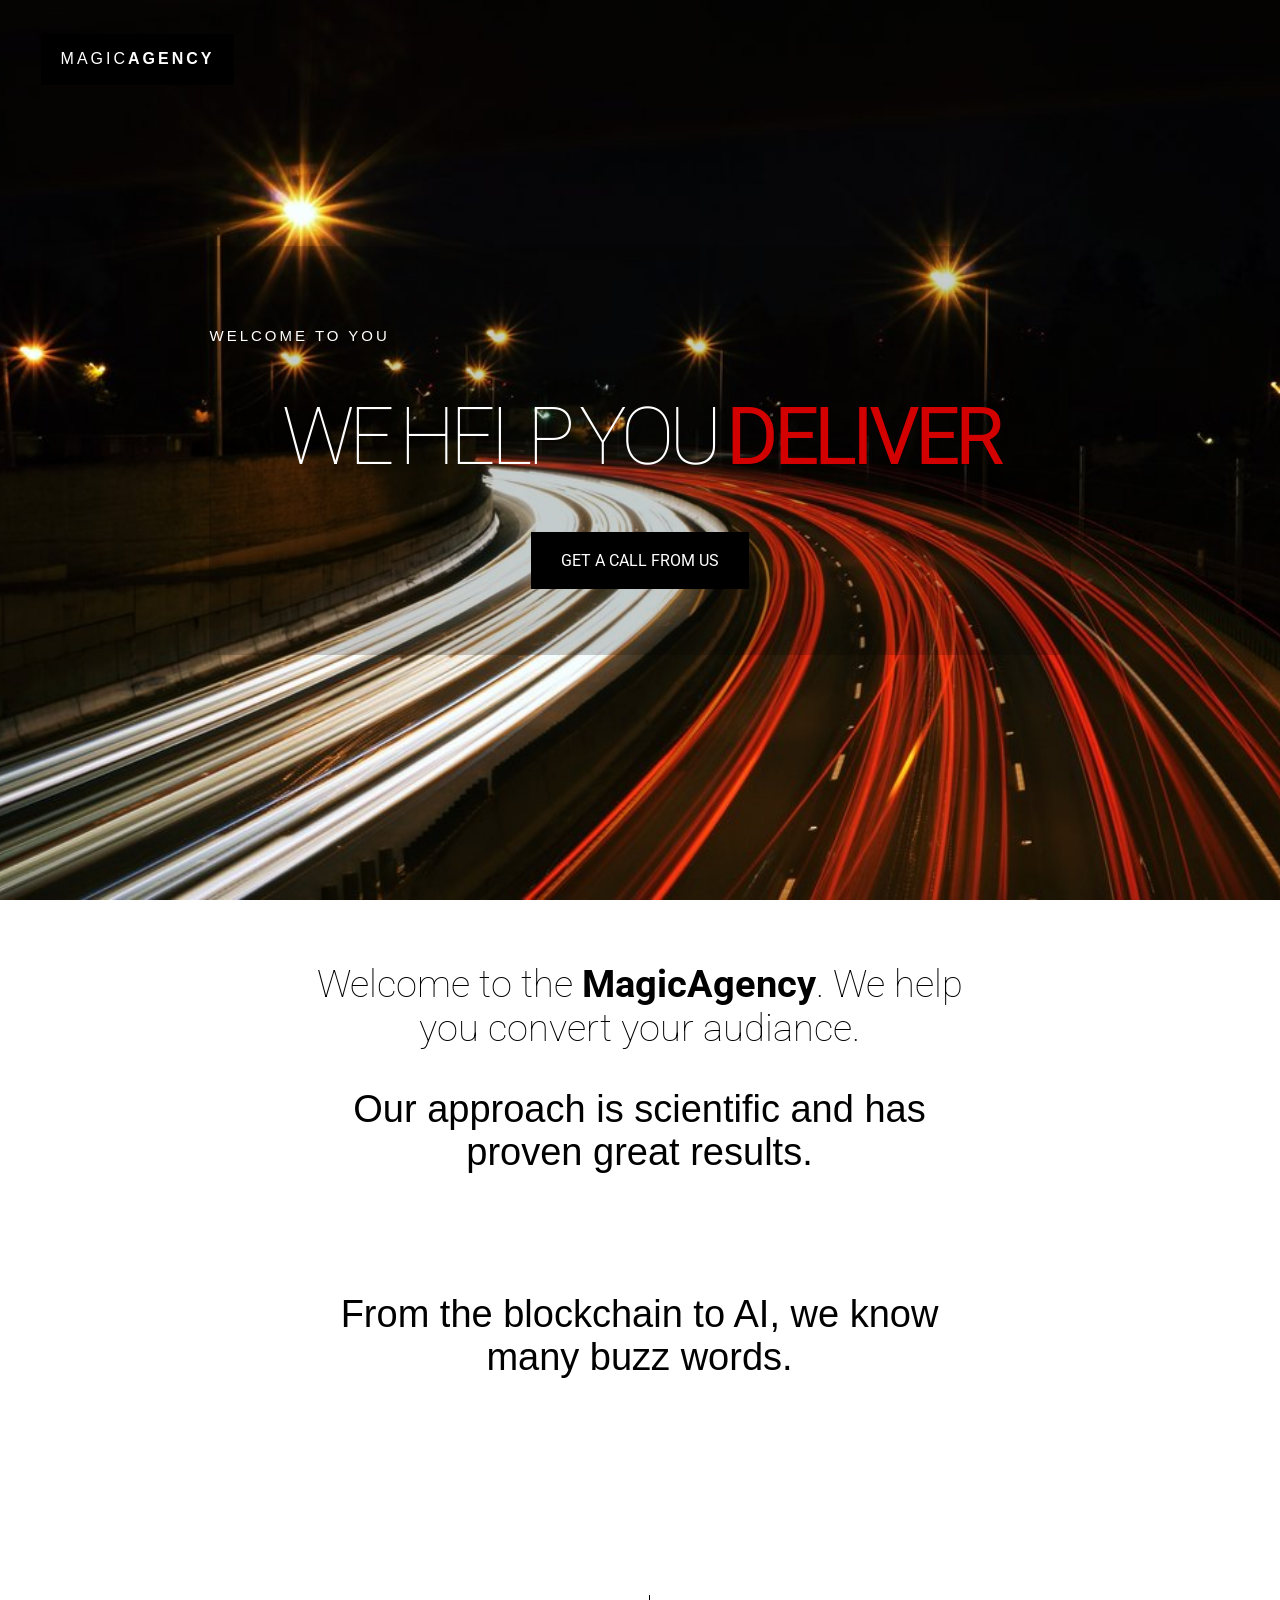
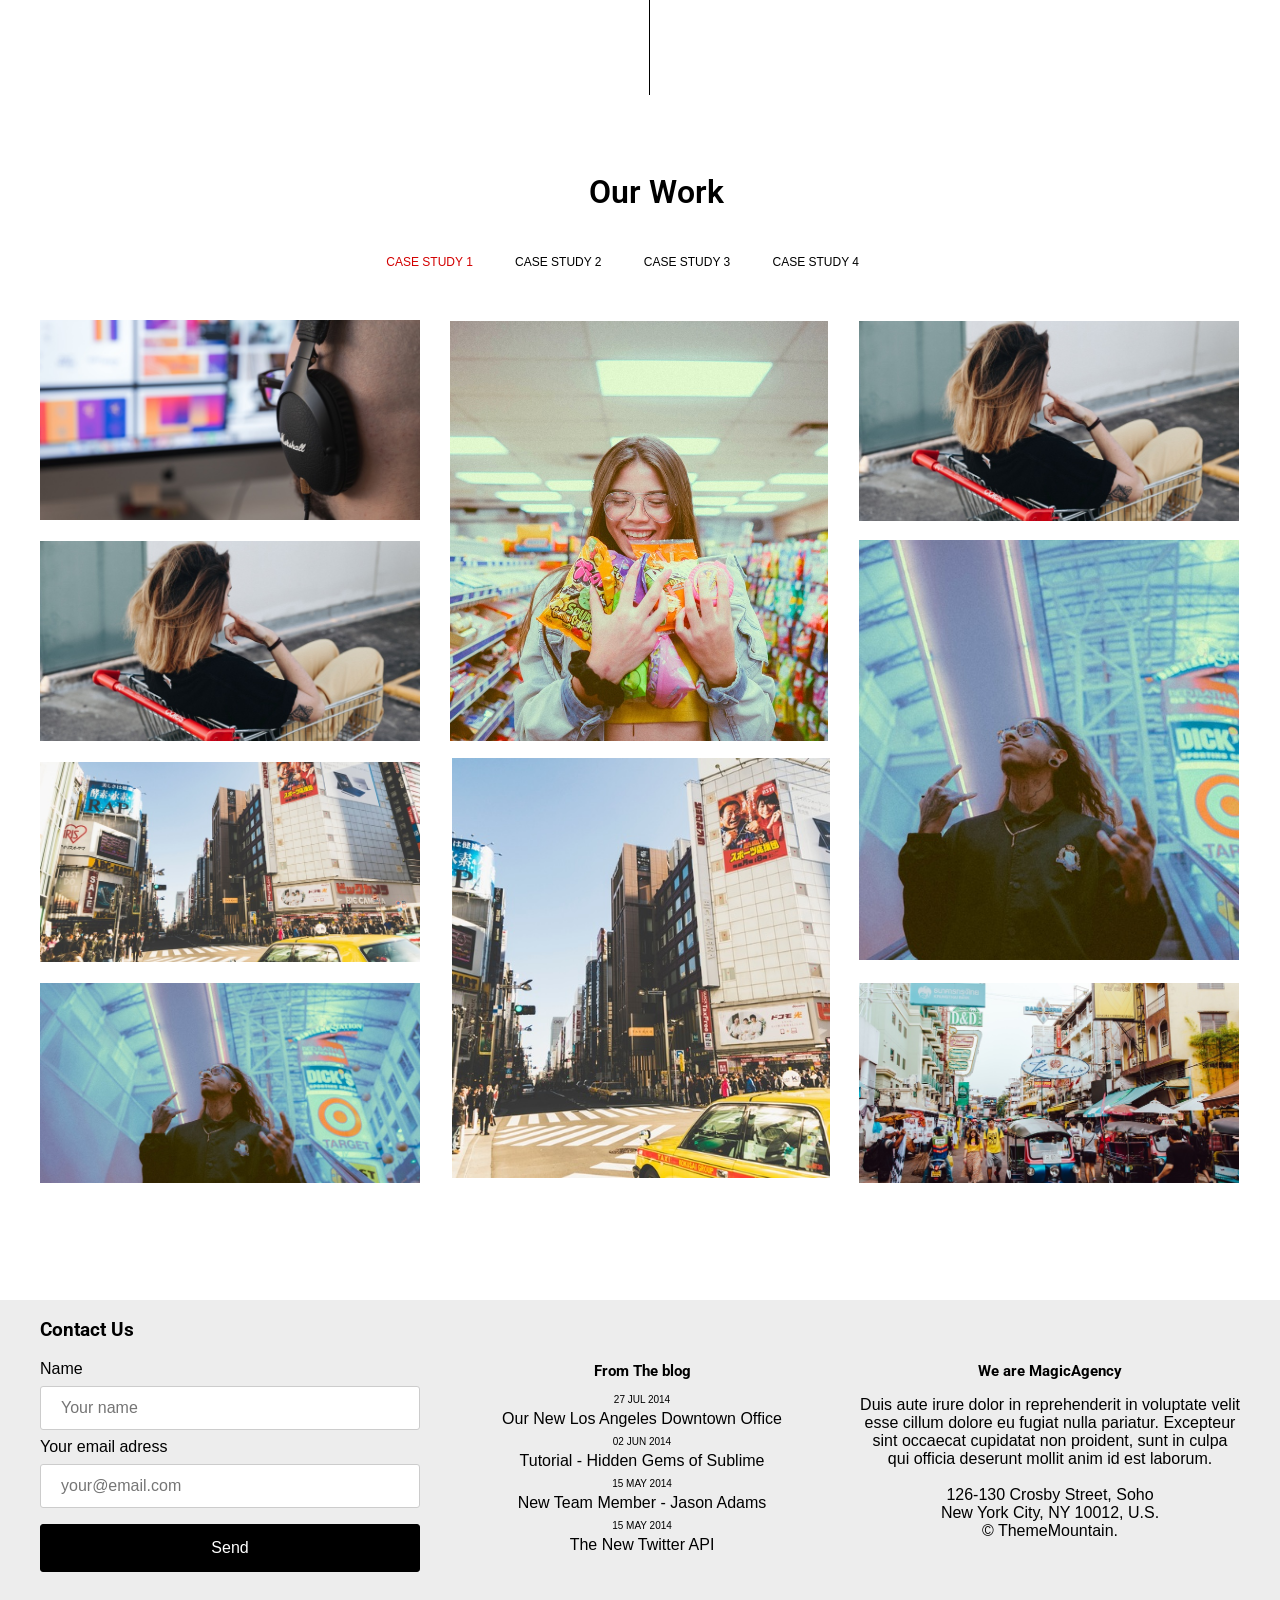
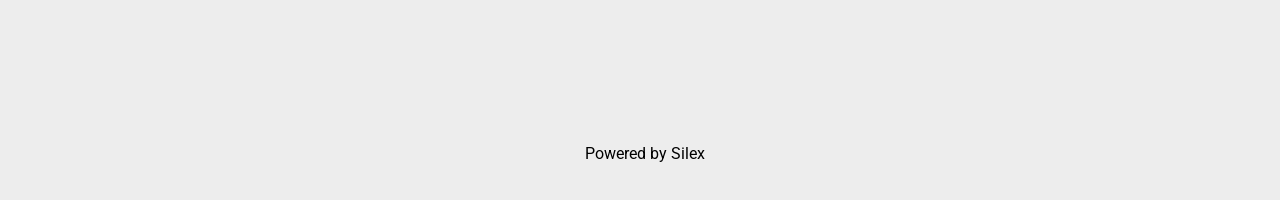
<file: index.html>
<!doctype html><html lang=""><head>
    <meta charset="UTF-8">
    <!-- generator meta tag -->
    <!-- leave this for stats and Silex version check -->
    <meta name="generator" content="Silex v2.2.14">
    <!-- End of generator meta tag -->
    <script src="js/jquery.js"></script>
    
    
    <script src="js/front-end.js"></script>
    <link rel="stylesheet" href="css/normalize.css">
    <link rel="stylesheet" href="css/front-end.css">

    
    
    
    <title> - Page 1</title>
    

    
<link href="https://fonts.googleapis.com/css?family=Roboto" rel="stylesheet" class="silex-custom-font"><script class="silex-script"></script><script src="js/unslider-min.js"></script><script src="js/unslider-min.js"></script><link rel="stylesheet" href="css/unslider.css"><link rel="stylesheet" href="css/unslider.css"><meta name="viewport" content="width=device-width, initial-scale=1"><script src="js/script.js"></script><link href="css/styles.css" rel="stylesheet"><style>body { opacity: 0; transition: .25s opacity ease; }</style></head>

<body class="body-initial all-style enable-mobile prevent-resizable prevent-selectable editable-style silex-runtime silex-published" data-current-page="page-page-1">
    









    <section class="container-element editable-style silex-id-1478366444112-1 section-element hero prevent-resizable">
        
    <div class="editable-style silex-element-content silex-id-1478366444112-0 container-element website-width" id="hero"><a class="editable-style silex-id-1526227950696-2 text-element white-logo fixed" href="#hero"><div class="silex-element-content normal"><p class="normal">Magic<b>Agency</b></p></div></a><div class="editable-style silex-id-1537806314257-0 container-element hero-content"><div class="editable-style silex-id-1526228786122-6 text-element white-hero-title"><div class="silex-element-content normal"><p>Welcome To You</p><h1>We Help You <b>Deliver</b><br></h1></div></div><a class="editable-style silex-id-1537804414408-1 text-element white-button hero-scroll-down" href="#contact"><div class="silex-element-content normal"><div><br></div>Get a call from us<br><div><br></div></div></a></div></div></section>
    <section class="container-element editable-style silex-id-1474394621033-3 section-element prevent-resizable">
        
    <div class="editable-style silex-element-content silex-id-1474394621032-2 container-element website-width"><div class="editable-style silex-id-1526229898484-7 text-element black-text"><div class="silex-element-content normal"><h2>Welcome to the <u>MagicAgency</u>. We help you convert your audiance.<br></h2><p>Our approach is scientific and has proven great results. <br></p><p><br></p><p>From the blockchain to AI, we know many buzz words.<br></p></div></div><div class="editable-style silex-id-1526233796116-3 container-element hide-on-mobile"></div></div></section>
    
















<section class="container-element editable-style section-element silex-id-1526228746540-3 prevent-resizable">
        <div class="editable-style silex-element-content container-element silex-id-1526228746540-4 website-width" id="menu"><div class="editable-style silex-id-1526233329576-0 text-element black-text"><div class="silex-element-content normal"><h1>Our Work</h1></div></div><div class="editable-style silex-id-1526233447270-1 text-element style-black-text-nav"><div class="silex-element-content normal"><p><a href="./#menu" class="page-link-active">Case study 1</a>&nbsp;&nbsp;&nbsp; <a href="page-2.html#menu">Case study 2</a>&nbsp;&nbsp;&nbsp; <a href="page-3.html#menu">Case study 3</a>&nbsp;&nbsp;&nbsp; <a href="page-4.html#menu">Case study 4</a>&nbsp;&nbsp;&nbsp; <br></p></div></div><div class="editable-style silex-id-1526239919266-0 container-element image page-page-1 paged-element paged-element-visible"><a class="editable-style container-element silex-id-1647449079587-0 image-hover" href="https://www.silex.me/"><div class="editable-style text-element silex-id-1526242009214-22 image-caption"><div class="silex-element-content normal"><p>Test external link<br></p></div></div></a></div><div class="editable-style container-element image silex-id-1526241932312-13 page-page-1 paged-element paged-element-visible"><a class="editable-style container-element silex-id-1647449377501-3 image-hover" href="https://www.silex.me/"><div class="editable-style text-element silex-id-1647449377501-4 image-caption" title=""><div class="silex-element-content normal"><p>Test external link<br></p></div></div></a></div><div class="editable-style container-element image silex-id-1526242009200-19 page-page-1 paged-element paged-element-visible"><a class="editable-style container-element silex-id-1647449384453-5 image-hover" href="https://www.silex.me/"><div class="editable-style text-element silex-id-1647449384453-6 image-caption" title=""><div class="silex-element-content normal"><p>Test external link<br></p></div></div></a></div><div class="editable-style container-element image silex-id-1526241966276-17 page-page-1 paged-element paged-element-visible"><a class="editable-style container-element silex-id-1647449389256-7 image-hover" href="https://www.silex.me/"><div class="editable-style text-element silex-id-1647449389256-8 image-caption" title=""><div class="silex-element-content normal"><p>Test external link<br></p></div></div></a></div><div class="editable-style container-element image silex-id-1526242067678-23 page-page-1 paged-element paged-element-visible"><a class="editable-style container-element silex-id-1647449410413-13 image-hover" href="page-2.html"><div class="editable-style text-element silex-id-1647449410413-14 image-caption" title=""><div class="silex-element-content normal"><p>Test internal link<br></p></div></div></a></div><div class="editable-style container-element image silex-id-1526241769800-9 page-page-1 paged-element paged-element-visible"><a class="editable-style container-element silex-id-1647449539298-37 image-hover" href="page-2.html"><div class="editable-style text-element silex-id-1647449539298-38 image-caption" title=""><div class="silex-element-content normal"><p>Test internal link<br></p></div></div></a></div><div class="editable-style container-element image silex-id-1526241771196-11 page-page-1 paged-element paged-element-visible"><a class="editable-style container-element silex-id-1647449548932-39 image-hover" href="page-2.html"><div class="editable-style text-element silex-id-1647449548932-40 image-caption" title=""><div class="silex-element-content normal"><p>Test internal link<br></p></div></div></a></div><div class="editable-style container-element image silex-id-1526242009214-21 page-page-1 paged-element paged-element-visible"><a class="editable-style container-element silex-id-1647449403222-11 image-hover" href="https://www.silex.me/"><div class="editable-style text-element silex-id-1647449403222-12 image-caption" title=""><div class="silex-element-content normal"><p>Test external link<br></p></div></div></a></div><div class="editable-style container-element image silex-id-1526241966246-15 page-page-1 paged-element paged-element-visible"><a class="editable-style container-element silex-id-1647449395918-9 image-hover" href="https://www.silex.me/"><div class="editable-style text-element silex-id-1647449395918-10 image-caption" title=""><div class="silex-element-content normal"><p>Test external link<br></p></div></div></a></div></div>
    </section><section class="container-element editable-style silex-id-1478366450713-3 section-element prevent-resizable">
        <div class="editable-style silex-element-content silex-id-1478366450713-2 container-element website-width" id="contact">

            
        <div class="editable-style silex-id-1442914737143-3 text-element">
                <div class="silex-element-content normal">
                    <br>
                    <a href="//www.silex.me/">Powered by Silex</a>
                </div>
            </div><div class="editable-style silex-id-1526233907434-4 text-element text-style-2"><div class="silex-element-content normal"><h2><a href="/"></a>From The blog</h2><p><b>27 Jul 2014</b></p><p><a href="https://www.silex.me">Our New Los Angeles Downtown Office</a></p><p><b>02 Jun 2014</b></p><p><a href="https://www.silex.me">Tutorial - Hidden Gems of Sublime</a></p><p><b>15 May 2014</b></p><p><a href="https://www.silex.me">New Team Member - Jason Adams</a></p><p><b>15 May 2014</b></p><p><a href="https://www.silex.me">The New Twitter API</a></p></div></div><div class="editable-style text-element text-style-1 silex-id-1526234233846-7"><div class="silex-element-content normal"><h2>We are MagicAgency</h2><p>Duis aute irure dolor in reprehenderit in voluptate velit esse cillum dolore eu fugiat nulla pariatur. Excepteur sint occaecat cupidatat non proident, sunt in culpa qui officia deserunt mollit anim id est laborum.<br><br>126-130 Crosby Street, Soho<br>New York City, NY 10012, U.S.<br>© ThemeMountain. <br></p></div></div><div class="editable-style text-element silex-id-1647514236851-0 page-page-1 paged-element paged-element-visible"><div class="silex-element-content normal"><h3>Contact Us<br></h3></div></div><div class="editable-style silex-id-1526234059780-5 html-element silex-component silex-component-form silex-use-height-not-minheight"><div class="silex-element-content"><form id="id_1736767661628_673" action="https://formspree.io/your@email.com" method="POST">
  
  <div>
    <label for="field1">Name</label>
    <input type="text" required="" id="field1" name="field1" placeholder="Your name">
  </div>
  
  
  <div>
    <label for="field2">Your email adress</label>
    <input type="text" required="" id="field2" name="field2" placeholder="your@email.com">
  </div>
  
  
  <input type="submit" value="Send">
</form>


</div></div></div>
    </section>
</body></html>
</file>
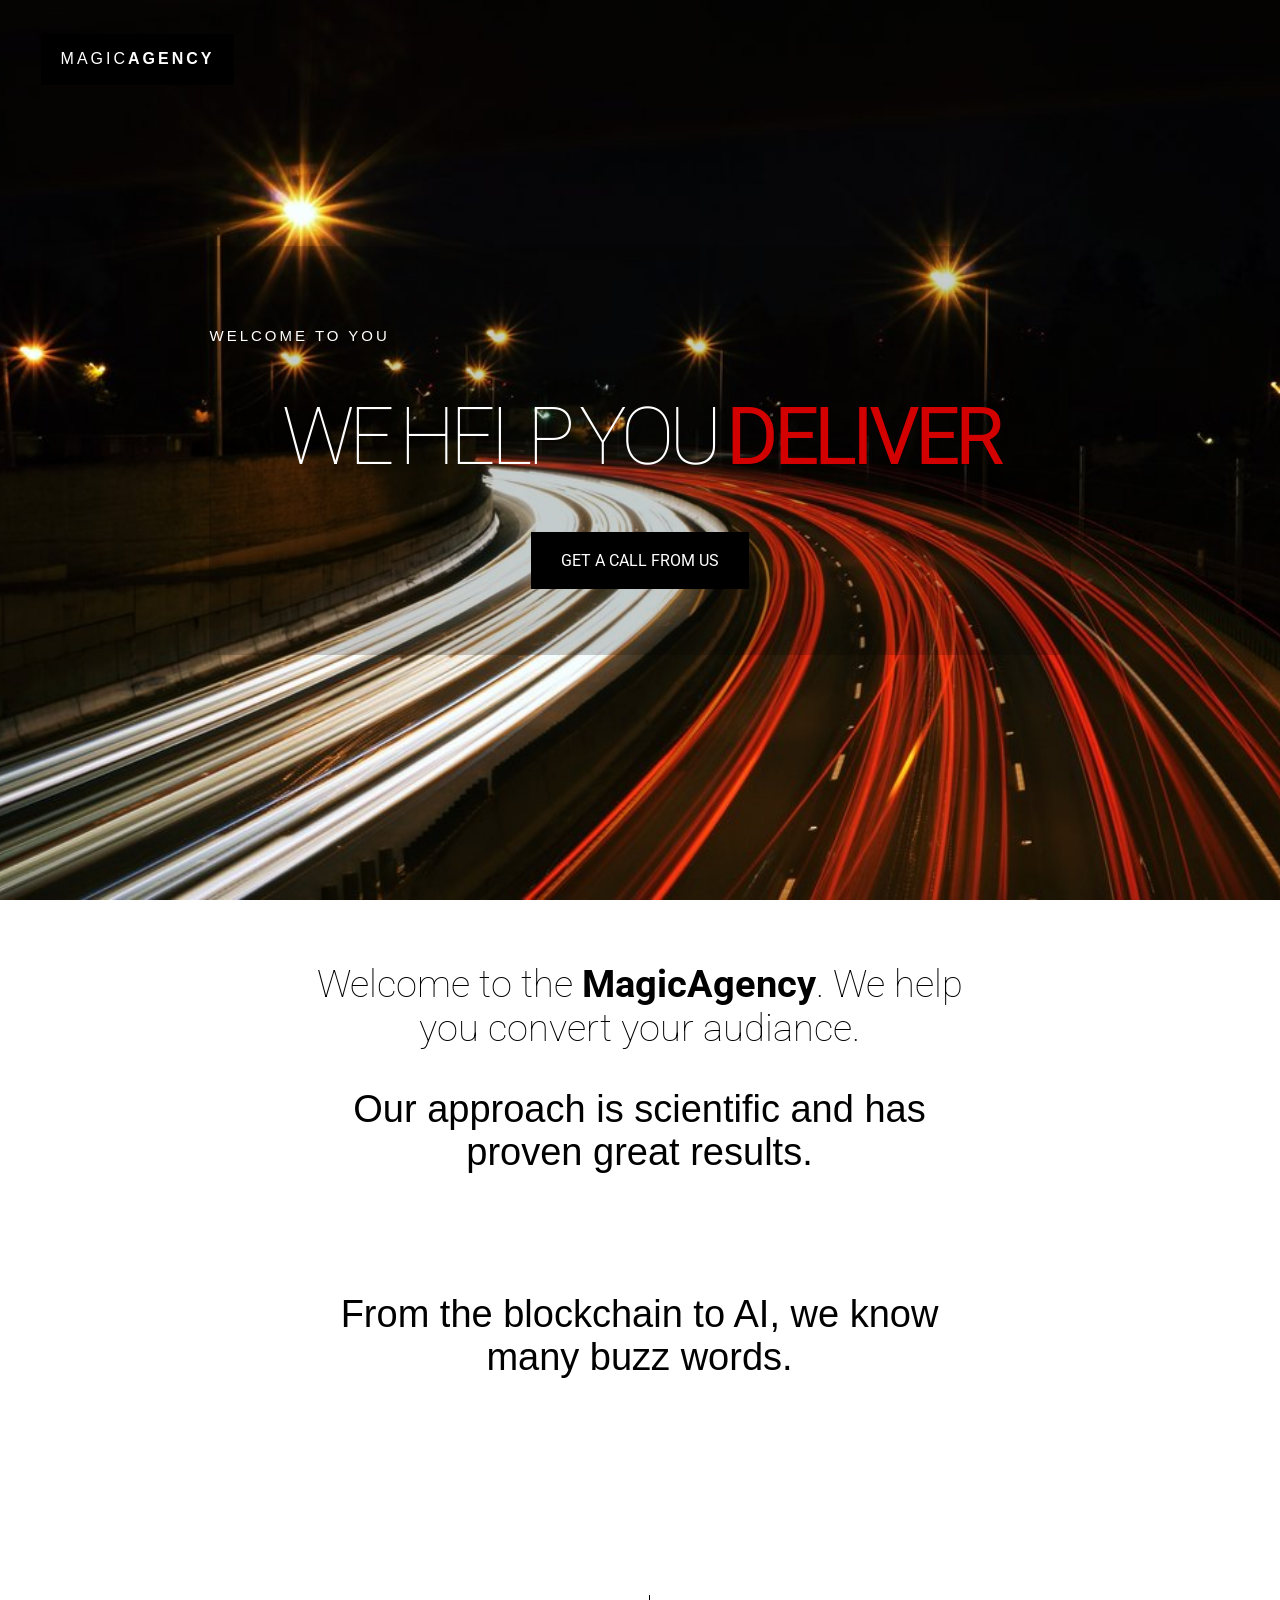
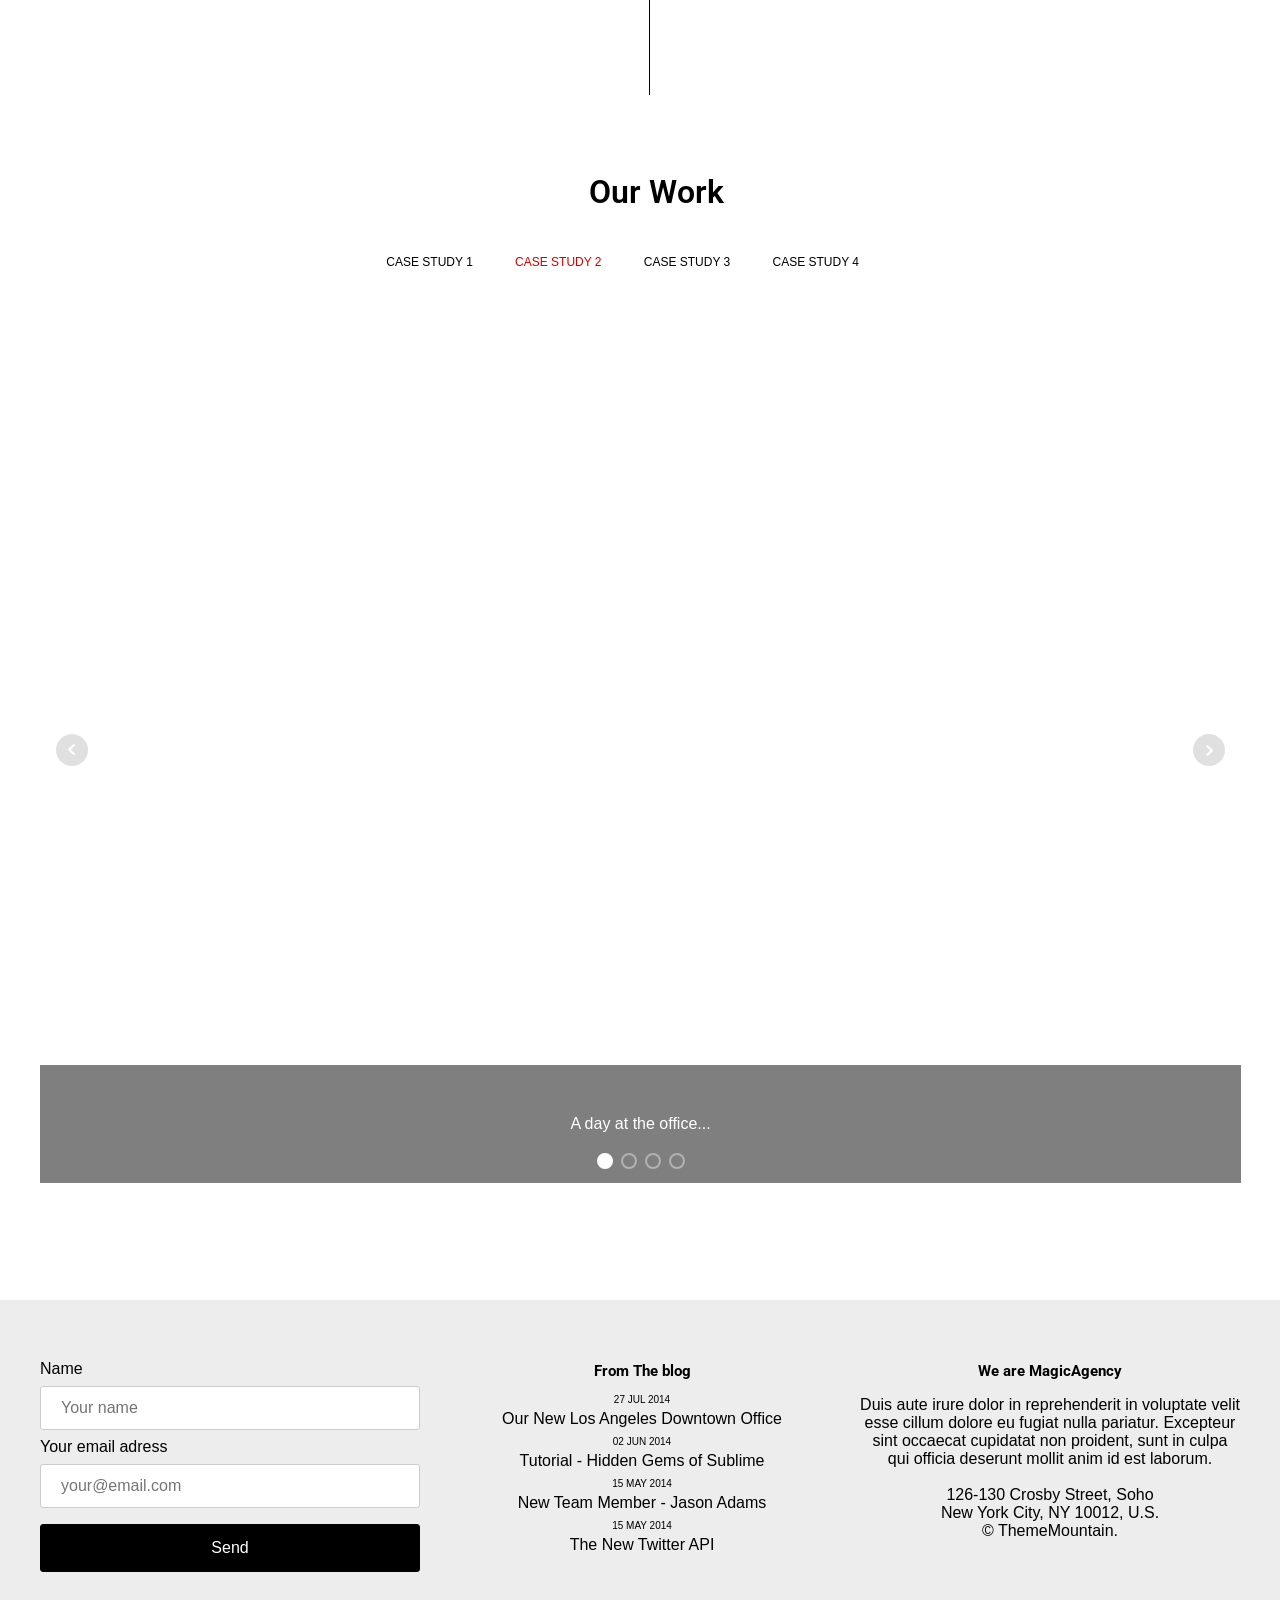
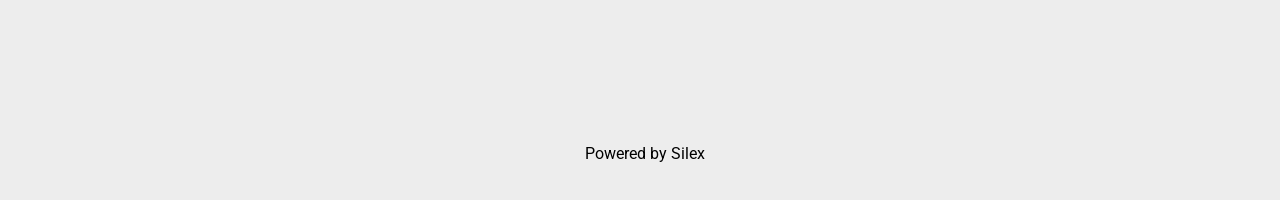
<file: page-2.html>
<!doctype html><html lang=""><head>
    <meta charset="UTF-8">
    <!-- generator meta tag -->
    <!-- leave this for stats and Silex version check -->
    <meta name="generator" content="Silex v2.2.14">
    <!-- End of generator meta tag -->
    <script src="js/jquery.js"></script>
    
    
    <script src="js/front-end.js"></script>
    <link rel="stylesheet" href="css/normalize.css">
    <link rel="stylesheet" href="css/front-end.css">

    
    
    
    <title> - Page 2</title>
    

    
<link href="https://fonts.googleapis.com/css?family=Roboto" rel="stylesheet" class="silex-custom-font"><script class="silex-script"></script><script src="js/unslider-min.js"></script><script src="js/unslider-min.js"></script><link rel="stylesheet" href="css/unslider.css"><link rel="stylesheet" href="css/unslider.css"><meta name="viewport" content="width=device-width, initial-scale=1"><script src="js/script.js"></script><link href="css/styles.css" rel="stylesheet"><style>body { opacity: 0; transition: .25s opacity ease; }</style></head>

<body class="body-initial all-style enable-mobile prevent-resizable prevent-selectable editable-style silex-runtime silex-published" data-current-page="page-page-2">
    









    <section class="container-element editable-style silex-id-1478366444112-1 section-element hero prevent-resizable">
        
    <div class="editable-style silex-element-content silex-id-1478366444112-0 container-element website-width" id="hero"><a class="editable-style silex-id-1526227950696-2 text-element white-logo fixed" href="#hero"><div class="silex-element-content normal"><p class="normal">Magic<b>Agency</b></p></div></a><div class="editable-style silex-id-1537806314257-0 container-element hero-content"><div class="editable-style silex-id-1526228786122-6 text-element white-hero-title"><div class="silex-element-content normal"><p>Welcome To You</p><h1>We Help You <b>Deliver</b><br></h1></div></div><a class="editable-style silex-id-1537804414408-1 text-element white-button hero-scroll-down" href="#contact"><div class="silex-element-content normal"><div><br></div>Get a call from us<br><div><br></div></div></a></div></div></section>
    <section class="container-element editable-style silex-id-1474394621033-3 section-element prevent-resizable">
        
    <div class="editable-style silex-element-content silex-id-1474394621032-2 container-element website-width"><div class="editable-style silex-id-1526229898484-7 text-element black-text"><div class="silex-element-content normal"><h2>Welcome to the <u>MagicAgency</u>. We help you convert your audiance.<br></h2><p>Our approach is scientific and has proven great results. <br></p><p><br></p><p>From the blockchain to AI, we know many buzz words.<br></p></div></div><div class="editable-style silex-id-1526233796116-3 container-element hide-on-mobile"></div></div></section>
    
















<section class="container-element editable-style section-element silex-id-1526228746540-3 prevent-resizable">
        <div class="editable-style silex-element-content container-element silex-id-1526228746540-4 website-width" id="menu"><div class="editable-style silex-id-1526233329576-0 text-element black-text"><div class="silex-element-content normal"><h1>Our Work</h1></div></div><div class="editable-style silex-id-1526233447270-1 text-element style-black-text-nav"><div class="silex-element-content normal"><p><a href="./#menu">Case study 1</a>&nbsp;&nbsp;&nbsp; <a href="page-2.html#menu" class="page-link-active">Case study 2</a>&nbsp;&nbsp;&nbsp; <a href="page-3.html#menu">Case study 3</a>&nbsp;&nbsp;&nbsp; <a href="page-4.html#menu">Case study 4</a>&nbsp;&nbsp;&nbsp; <br></p></div></div><div class="editable-style silex-id-1526243483554-2 html-element silex-component silex-component-slideshow silex-use-height-not-minheight page-page-2 paged-element paged-element-visible"><div class="silex-element-content"><div id="parent_1736767661622_795">
<!-- preview -->

<div id="id_1736767661622_795">
  <!-- runtime -->
  <!-- the whole slideshow -->
  <ul class="prodotype-runtime">
  
    <li><figure class="slide-0">
      
      <div class="slide-image">
        
          <figcaption>A day at the office...</figcaption>
        
      </div>
      
    </figure></li>
  
    <li><figure class="slide-1">
      
      <a href="https://www.silex.me">
      
      <div class="slide-image">
        
          <figcaption>A link to test</figcaption>
        
      </div>
      
      </a>
      
    </figure></li>
  
    <li><figure class="slide-2">
      
      <div class="slide-image">
        
          <figcaption>The streets</figcaption>
        
      </div>
      
    </figure></li>
  
    <li><figure class="slide-3">
      
      <div class="slide-image">
        
          <figcaption>Go shopping!</figcaption>
        
      </div>
      
    </figure></li>
  
  </ul>
</div>
</div>

<script>
  (function() {
    // do not start in the editor (it would mess with the markup)
    if(!$('body').hasClass('silex-runtime')) return;

    var $slider = $('#id_1736767661622_795')
    var slider = $slider.unslider({
      'autoplay': true,
      'speed': 750,
      'delay': 3000,
      'index': 0,
      'nav': true,
      'animation': 'horizontal',
      'arrows': true
    });
    //  Listen to slide changes
    
    // apply element height to the images
    var silexElement = $slider.closest('.editable-style');
    var elementMinHeight = silexElement.css('height');
    var elementWidth = silexElement.css('width');
    $('#id_1736767661622_795 li .slide-image').css({
      'height': elementMinHeight
    });
    

    setTimeout(function(){
      // use onswipe.js
      // Fix #1127
      if(window.onSwipe) {
        window.onSwipe('left', function(){ $slider.data('unslider').next()})
        window.onSwipe('right', function(){ $slider.data('unslider').prev()})
      } else {
        console.warn('onswipe.js script is not found, swipe gestures might no work')
      }
    }, 0)
  })();
</script>
</div></div></div>
    </section><section class="container-element editable-style silex-id-1478366450713-3 section-element prevent-resizable">
        <div class="editable-style silex-element-content silex-id-1478366450713-2 container-element website-width" id="contact">

            
        <div class="editable-style silex-id-1442914737143-3 text-element">
                <div class="silex-element-content normal">
                    <br>
                    <a href="//www.silex.me/">Powered by Silex</a>
                </div>
            </div><div class="editable-style silex-id-1526233907434-4 text-element text-style-2"><div class="silex-element-content normal"><h2><a href="/"></a>From The blog</h2><p><b>27 Jul 2014</b></p><p><a href="https://www.silex.me">Our New Los Angeles Downtown Office</a></p><p><b>02 Jun 2014</b></p><p><a href="https://www.silex.me">Tutorial - Hidden Gems of Sublime</a></p><p><b>15 May 2014</b></p><p><a href="https://www.silex.me">New Team Member - Jason Adams</a></p><p><b>15 May 2014</b></p><p><a href="https://www.silex.me">The New Twitter API</a></p></div></div><div class="editable-style text-element text-style-1 silex-id-1526234233846-7"><div class="silex-element-content normal"><h2>We are MagicAgency</h2><p>Duis aute irure dolor in reprehenderit in voluptate velit esse cillum dolore eu fugiat nulla pariatur. Excepteur sint occaecat cupidatat non proident, sunt in culpa qui officia deserunt mollit anim id est laborum.<br><br>126-130 Crosby Street, Soho<br>New York City, NY 10012, U.S.<br>© ThemeMountain. <br></p></div></div><div class="editable-style silex-id-1526234059780-5 html-element silex-component silex-component-form silex-use-height-not-minheight"><div class="silex-element-content"><form id="id_1736767661628_673" action="https://formspree.io/your@email.com" method="POST">
  
  <div>
    <label for="field1">Name</label>
    <input type="text" required="" id="field1" name="field1" placeholder="Your name">
  </div>
  
  
  <div>
    <label for="field2">Your email adress</label>
    <input type="text" required="" id="field2" name="field2" placeholder="your@email.com">
  </div>
  
  
  <input type="submit" value="Send">
</form>


</div></div></div>
    </section>
</body></html>
</file>
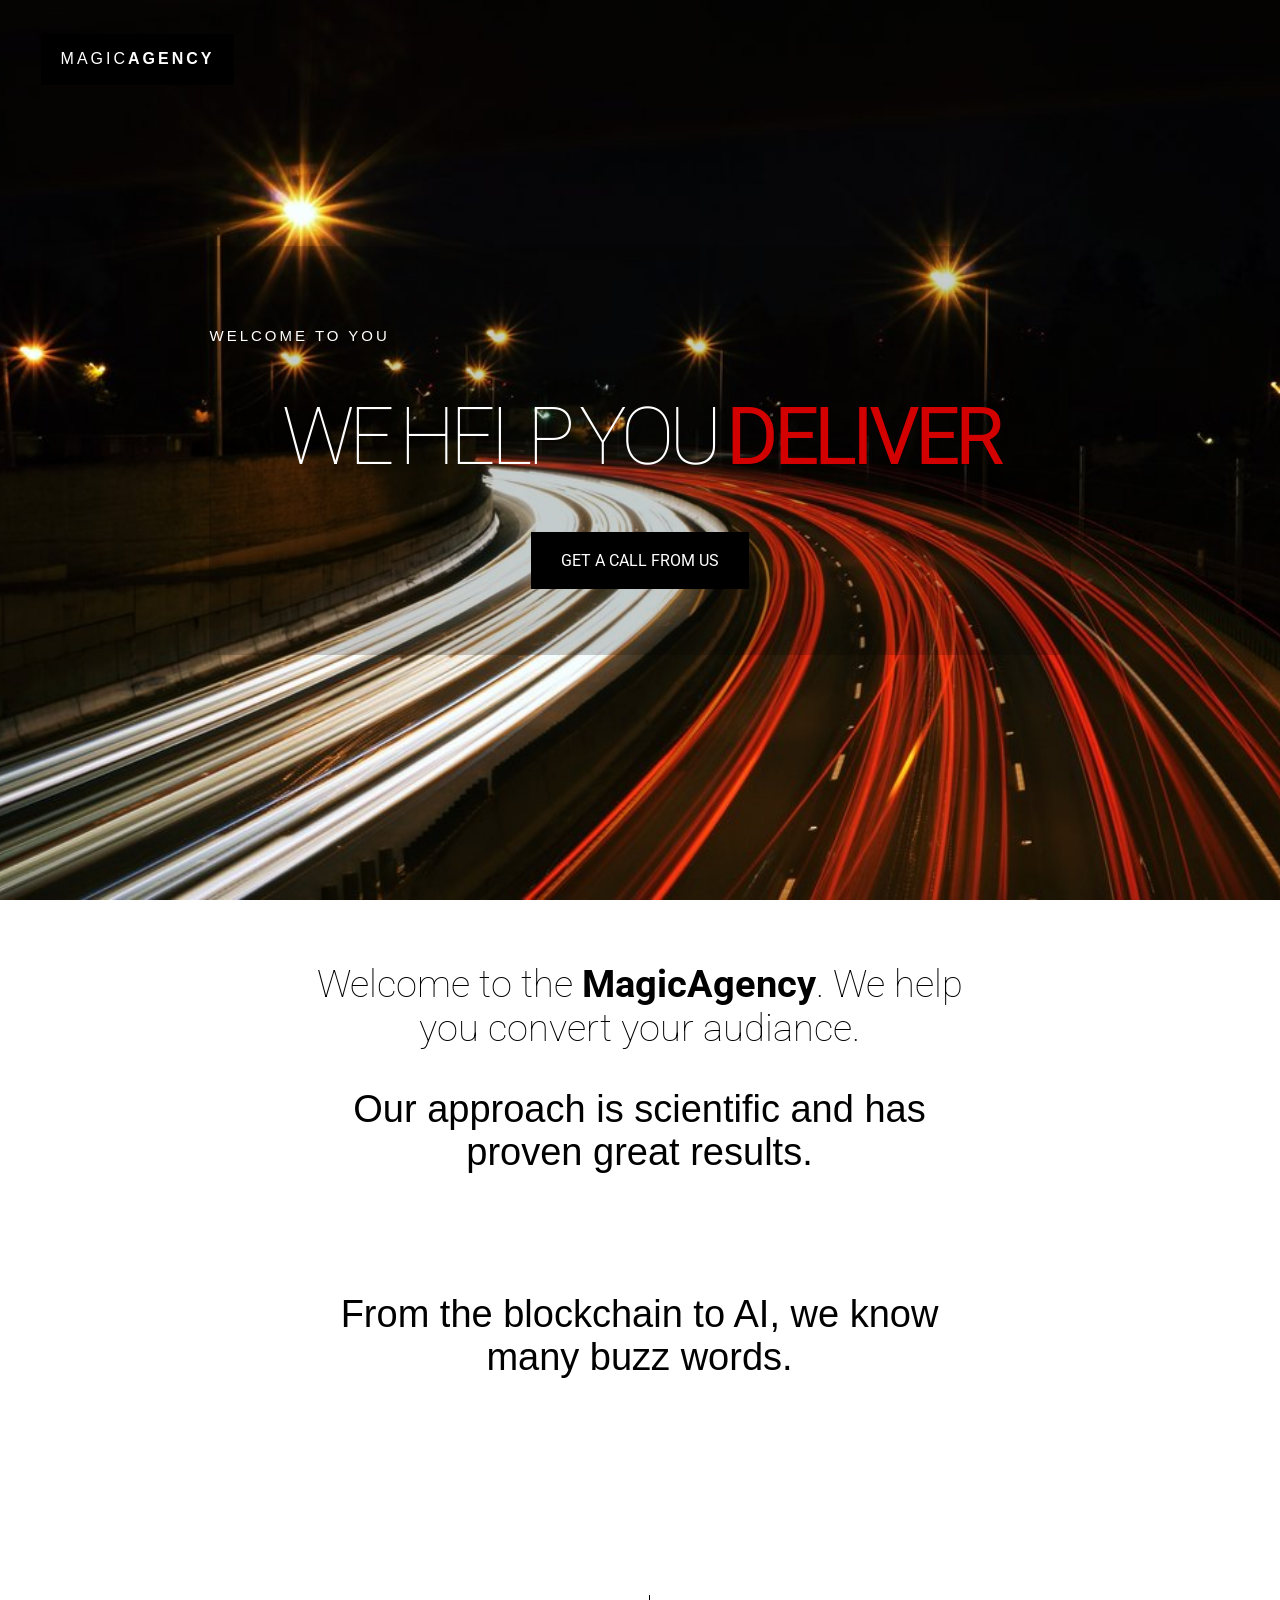
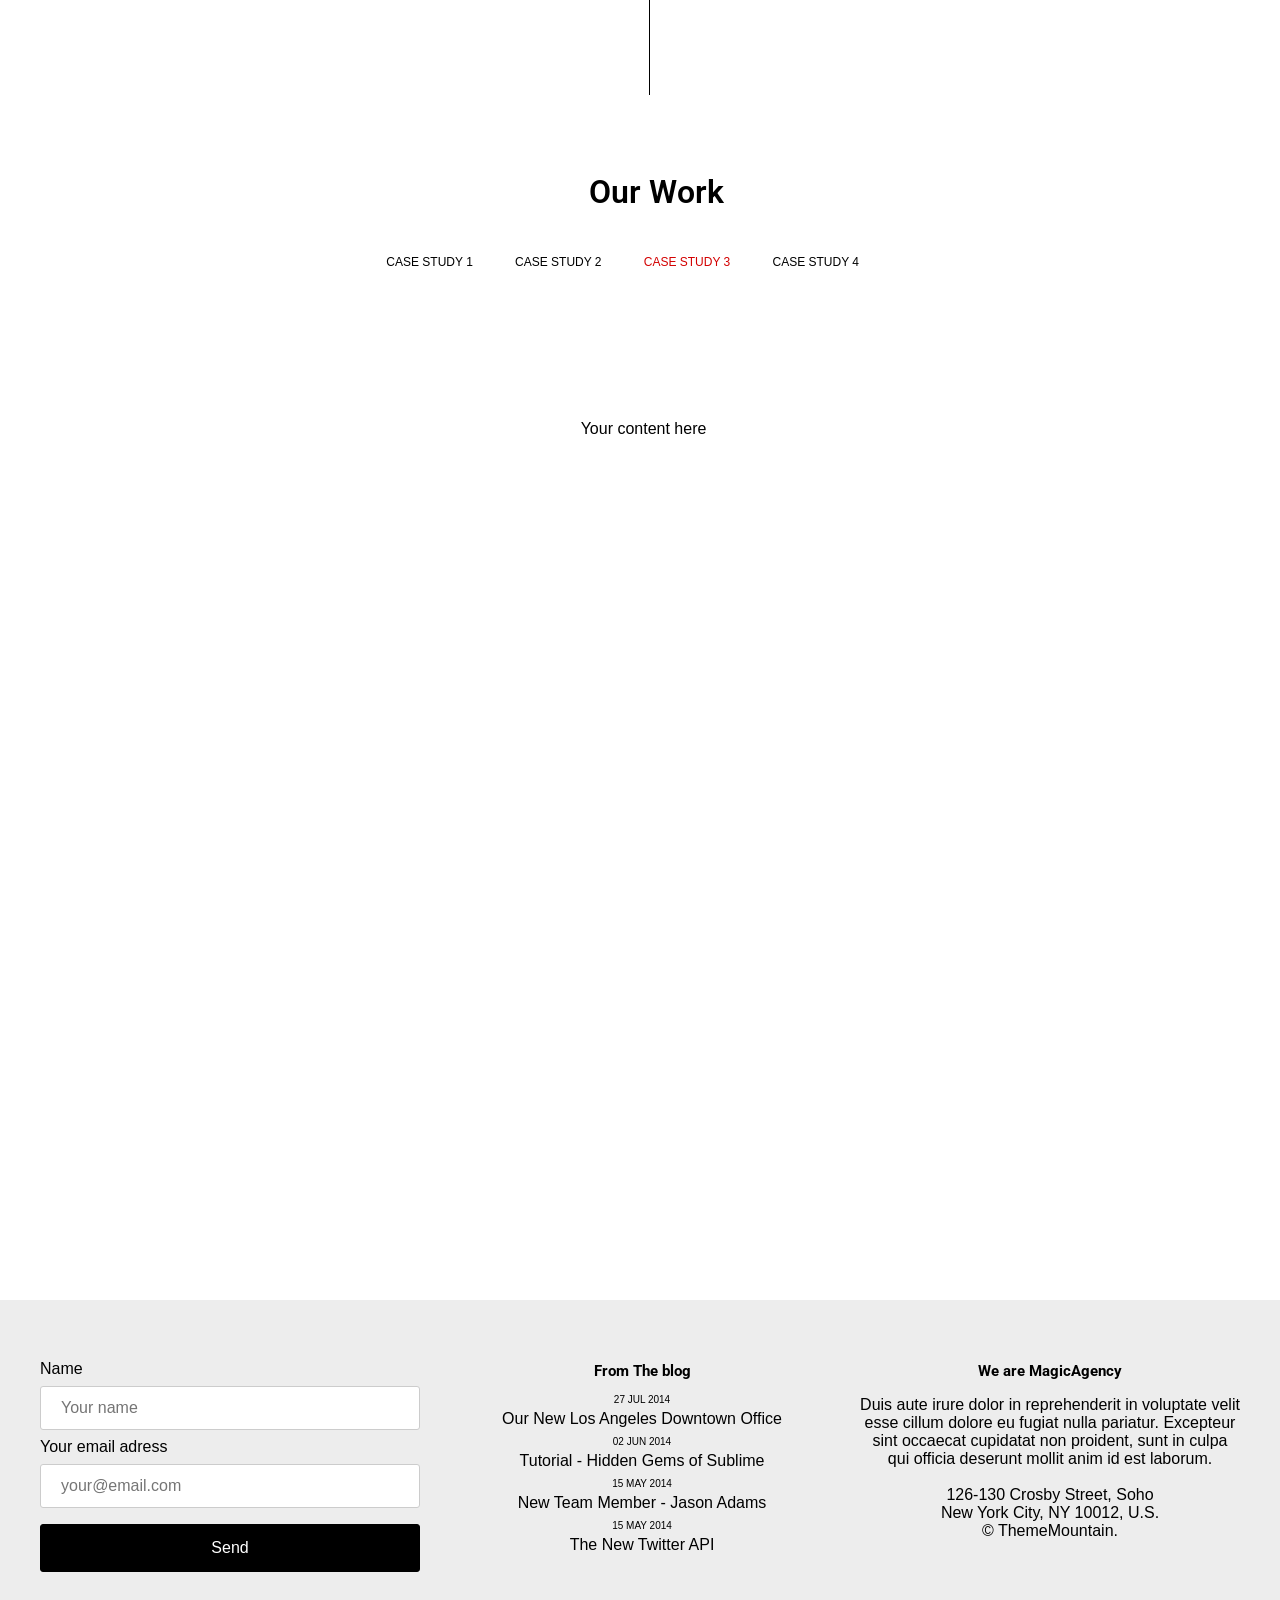
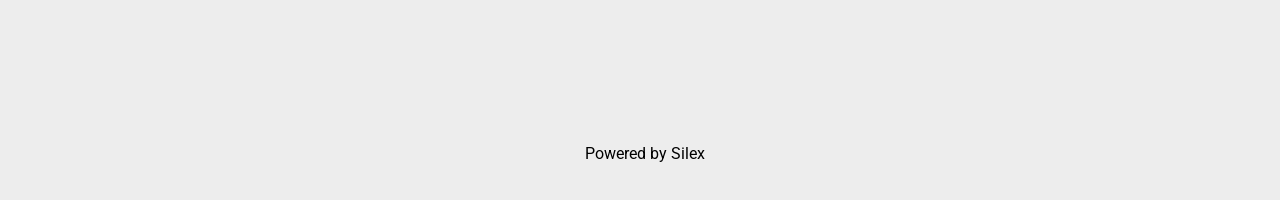
<file: page-3.html>
<!doctype html><html lang=""><head>
    <meta charset="UTF-8">
    <!-- generator meta tag -->
    <!-- leave this for stats and Silex version check -->
    <meta name="generator" content="Silex v2.2.14">
    <!-- End of generator meta tag -->
    <script src="js/jquery.js"></script>
    
    
    <script src="js/front-end.js"></script>
    <link rel="stylesheet" href="css/normalize.css">
    <link rel="stylesheet" href="css/front-end.css">

    
    
    
    <title> - Page 3</title>
    

    
<link href="https://fonts.googleapis.com/css?family=Roboto" rel="stylesheet" class="silex-custom-font"><script class="silex-script"></script><script src="js/unslider-min.js"></script><script src="js/unslider-min.js"></script><link rel="stylesheet" href="css/unslider.css"><link rel="stylesheet" href="css/unslider.css"><meta name="viewport" content="width=device-width, initial-scale=1"><script src="js/script.js"></script><link href="css/styles.css" rel="stylesheet"><style>body { opacity: 0; transition: .25s opacity ease; }</style></head>

<body class="body-initial all-style enable-mobile prevent-resizable prevent-selectable editable-style silex-runtime silex-published" data-current-page="page-page-3">
    









    <section class="container-element editable-style silex-id-1478366444112-1 section-element hero prevent-resizable">
        
    <div class="editable-style silex-element-content silex-id-1478366444112-0 container-element website-width" id="hero"><a class="editable-style silex-id-1526227950696-2 text-element white-logo fixed" href="#hero"><div class="silex-element-content normal"><p class="normal">Magic<b>Agency</b></p></div></a><div class="editable-style silex-id-1537806314257-0 container-element hero-content"><div class="editable-style silex-id-1526228786122-6 text-element white-hero-title"><div class="silex-element-content normal"><p>Welcome To You</p><h1>We Help You <b>Deliver</b><br></h1></div></div><a class="editable-style silex-id-1537804414408-1 text-element white-button hero-scroll-down" href="#contact"><div class="silex-element-content normal"><div><br></div>Get a call from us<br><div><br></div></div></a></div></div></section>
    <section class="container-element editable-style silex-id-1474394621033-3 section-element prevent-resizable">
        
    <div class="editable-style silex-element-content silex-id-1474394621032-2 container-element website-width"><div class="editable-style silex-id-1526229898484-7 text-element black-text"><div class="silex-element-content normal"><h2>Welcome to the <u>MagicAgency</u>. We help you convert your audiance.<br></h2><p>Our approach is scientific and has proven great results. <br></p><p><br></p><p>From the blockchain to AI, we know many buzz words.<br></p></div></div><div class="editable-style silex-id-1526233796116-3 container-element hide-on-mobile"></div></div></section>
    
















<section class="container-element editable-style section-element silex-id-1526228746540-3 prevent-resizable">
        <div class="editable-style silex-element-content container-element silex-id-1526228746540-4 website-width" id="menu"><div class="editable-style silex-id-1526233329576-0 text-element black-text"><div class="silex-element-content normal"><h1>Our Work</h1></div></div><div class="editable-style silex-id-1526233447270-1 text-element style-black-text-nav"><div class="silex-element-content normal"><p><a href="./#menu">Case study 1</a>&nbsp;&nbsp;&nbsp; <a href="page-2.html#menu">Case study 2</a>&nbsp;&nbsp;&nbsp; <a href="page-3.html#menu" class="page-link-active">Case study 3</a>&nbsp;&nbsp;&nbsp; <a href="page-4.html#menu">Case study 4</a>&nbsp;&nbsp;&nbsp; <br></p></div></div><div class="editable-style silex-id-1545055337553-1 text-element page-page-3 paged-element page-page-4 paged-element-visible"><div class="silex-element-content normal"><p>Your content here<br></p></div></div></div>
    </section><section class="container-element editable-style silex-id-1478366450713-3 section-element prevent-resizable">
        <div class="editable-style silex-element-content silex-id-1478366450713-2 container-element website-width" id="contact">

            
        <div class="editable-style silex-id-1442914737143-3 text-element">
                <div class="silex-element-content normal">
                    <br>
                    <a href="//www.silex.me/">Powered by Silex</a>
                </div>
            </div><div class="editable-style silex-id-1526233907434-4 text-element text-style-2"><div class="silex-element-content normal"><h2><a href="/"></a>From The blog</h2><p><b>27 Jul 2014</b></p><p><a href="https://www.silex.me">Our New Los Angeles Downtown Office</a></p><p><b>02 Jun 2014</b></p><p><a href="https://www.silex.me">Tutorial - Hidden Gems of Sublime</a></p><p><b>15 May 2014</b></p><p><a href="https://www.silex.me">New Team Member - Jason Adams</a></p><p><b>15 May 2014</b></p><p><a href="https://www.silex.me">The New Twitter API</a></p></div></div><div class="editable-style text-element text-style-1 silex-id-1526234233846-7"><div class="silex-element-content normal"><h2>We are MagicAgency</h2><p>Duis aute irure dolor in reprehenderit in voluptate velit esse cillum dolore eu fugiat nulla pariatur. Excepteur sint occaecat cupidatat non proident, sunt in culpa qui officia deserunt mollit anim id est laborum.<br><br>126-130 Crosby Street, Soho<br>New York City, NY 10012, U.S.<br>© ThemeMountain. <br></p></div></div><div class="editable-style silex-id-1526234059780-5 html-element silex-component silex-component-form silex-use-height-not-minheight"><div class="silex-element-content"><form id="id_1736767661628_673" action="https://formspree.io/your@email.com" method="POST">
  
  <div>
    <label for="field1">Name</label>
    <input type="text" required="" id="field1" name="field1" placeholder="Your name">
  </div>
  
  
  <div>
    <label for="field2">Your email adress</label>
    <input type="text" required="" id="field2" name="field2" placeholder="your@email.com">
  </div>
  
  
  <input type="submit" value="Send">
</form>


</div></div></div>
    </section>
</body></html>
</file>
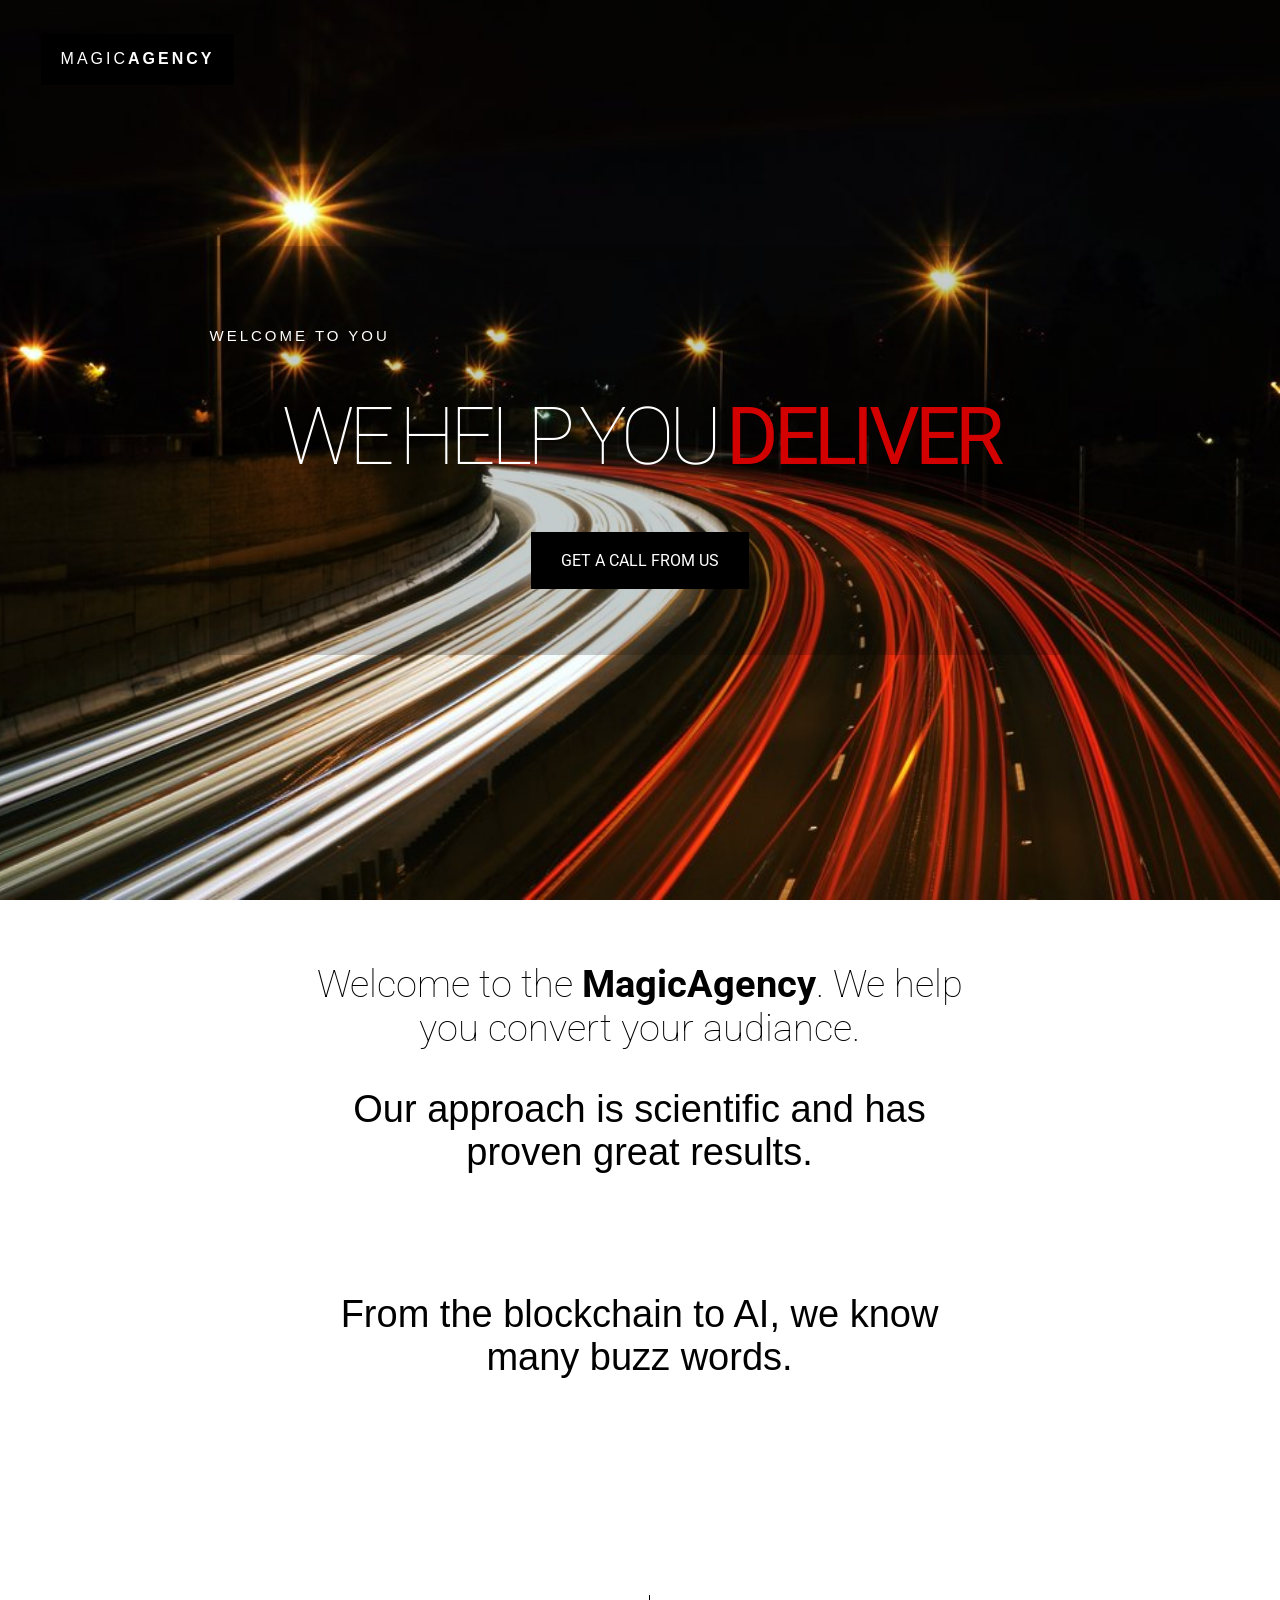
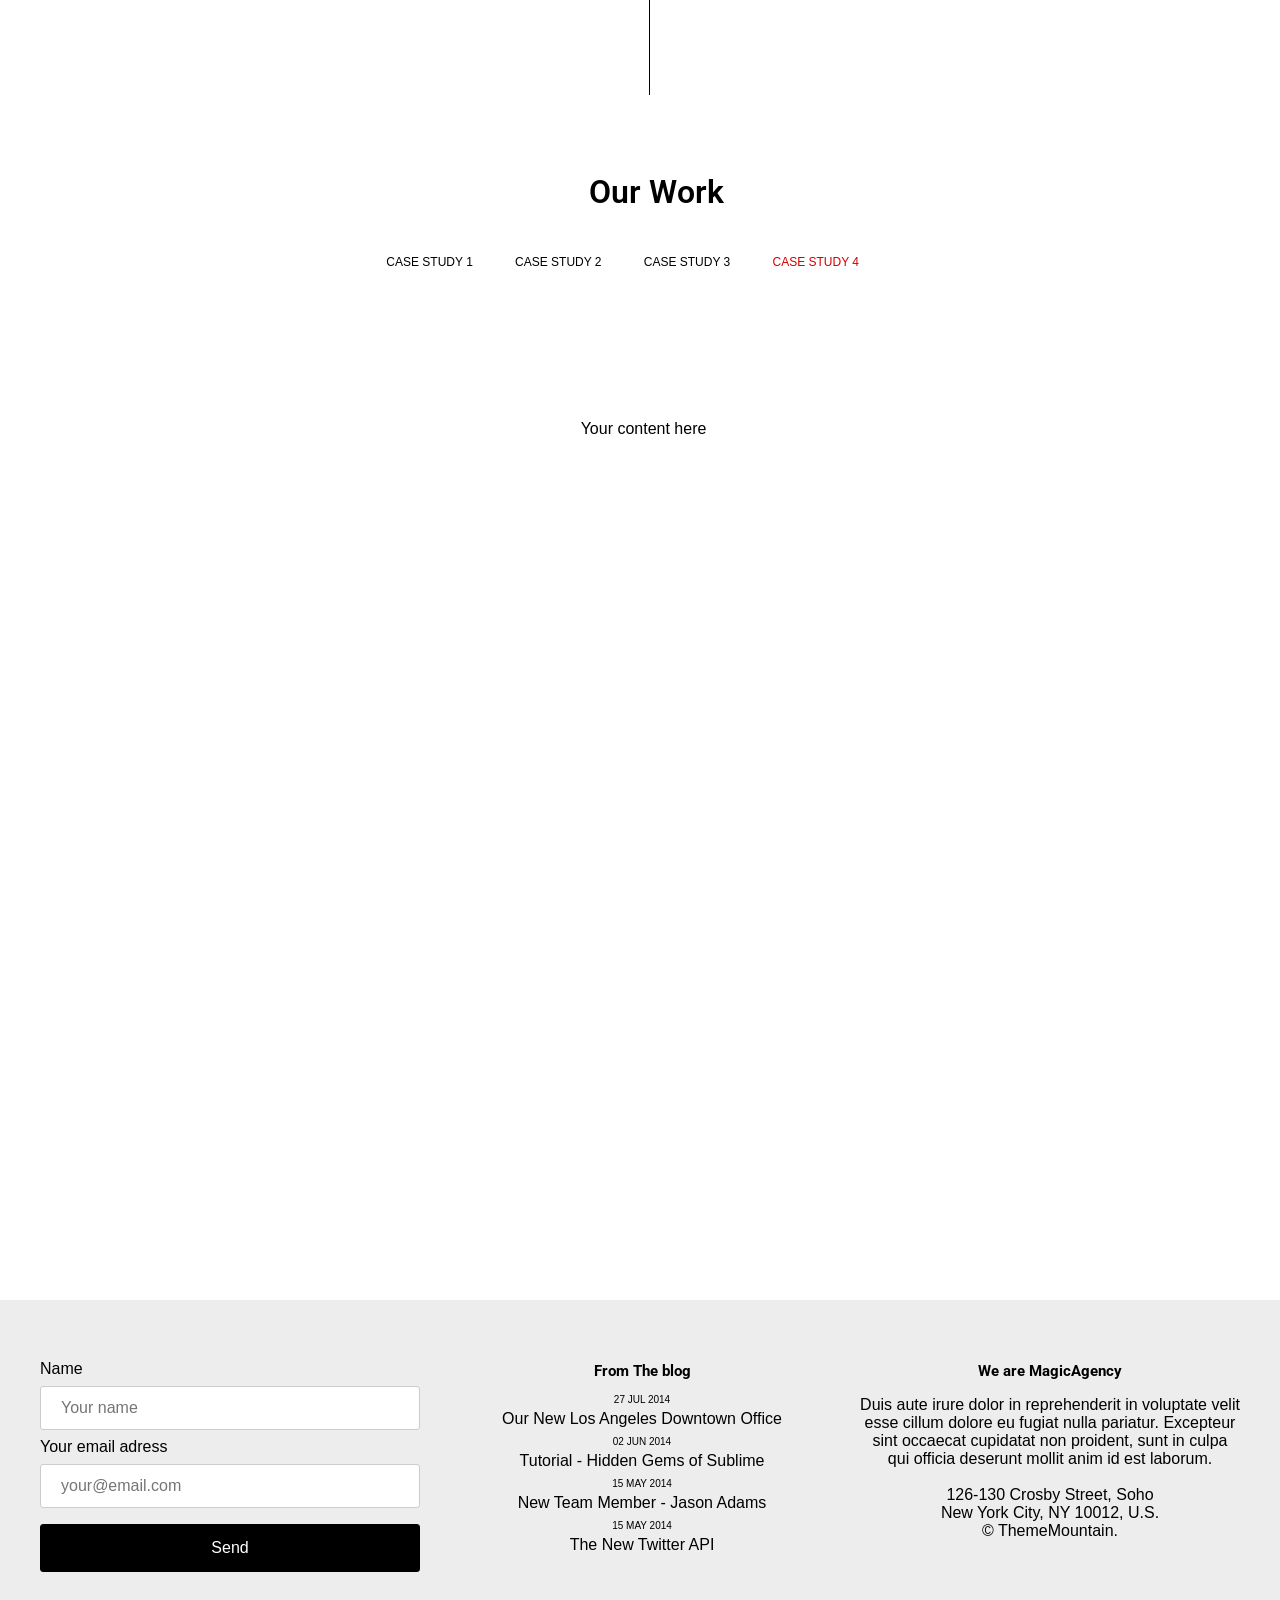
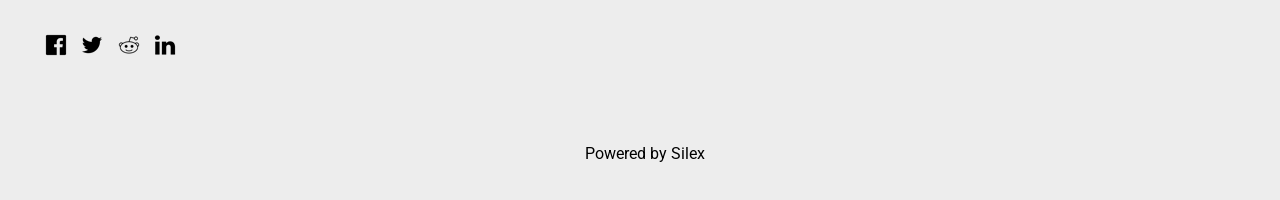
<file: page-4.html>
<!doctype html><html lang=""><head>
    <meta charset="UTF-8">
    <!-- generator meta tag -->
    <!-- leave this for stats and Silex version check -->
    <meta name="generator" content="Silex v2.2.14">
    <!-- End of generator meta tag -->
    <script src="js/jquery.js"></script>
    
    
    <script src="js/front-end.js"></script>
    <link rel="stylesheet" href="css/normalize.css">
    <link rel="stylesheet" href="css/front-end.css">

    
    
    
    <title> - Page 4</title>
    

    
<link href="https://fonts.googleapis.com/css?family=Roboto" rel="stylesheet" class="silex-custom-font"><script class="silex-script"></script><script src="js/unslider-min.js"></script><script src="js/unslider-min.js"></script><link rel="stylesheet" href="css/unslider.css"><link rel="stylesheet" href="css/unslider.css"><meta name="viewport" content="width=device-width, initial-scale=1"><script src="js/script.js"></script><link href="css/styles.css" rel="stylesheet"><style>body { opacity: 0; transition: .25s opacity ease; }</style></head>

<body class="body-initial all-style enable-mobile prevent-resizable prevent-selectable editable-style silex-runtime silex-published" data-current-page="page-page-4">
    









    <section class="container-element editable-style silex-id-1478366444112-1 section-element hero prevent-resizable">
        
    <div class="editable-style silex-element-content silex-id-1478366444112-0 container-element website-width" id="hero"><a class="editable-style silex-id-1526227950696-2 text-element white-logo fixed" href="#hero"><div class="silex-element-content normal"><p class="normal">Magic<b>Agency</b></p></div></a><div class="editable-style silex-id-1537806314257-0 container-element hero-content"><div class="editable-style silex-id-1526228786122-6 text-element white-hero-title"><div class="silex-element-content normal"><p>Welcome To You</p><h1>We Help You <b>Deliver</b><br></h1></div></div><a class="editable-style silex-id-1537804414408-1 text-element white-button hero-scroll-down" href="#contact"><div class="silex-element-content normal"><div><br></div>Get a call from us<br><div><br></div></div></a></div></div></section>
    <section class="container-element editable-style silex-id-1474394621033-3 section-element prevent-resizable">
        
    <div class="editable-style silex-element-content silex-id-1474394621032-2 container-element website-width"><div class="editable-style silex-id-1526229898484-7 text-element black-text"><div class="silex-element-content normal"><h2>Welcome to the <u>MagicAgency</u>. We help you convert your audiance.<br></h2><p>Our approach is scientific and has proven great results. <br></p><p><br></p><p>From the blockchain to AI, we know many buzz words.<br></p></div></div><div class="editable-style silex-id-1526233796116-3 container-element hide-on-mobile"></div></div></section>
    
















<section class="container-element editable-style section-element silex-id-1526228746540-3 prevent-resizable">
        <div class="editable-style silex-element-content container-element silex-id-1526228746540-4 website-width" id="menu"><div class="editable-style silex-id-1526233329576-0 text-element black-text"><div class="silex-element-content normal"><h1>Our Work</h1></div></div><div class="editable-style silex-id-1526233447270-1 text-element style-black-text-nav"><div class="silex-element-content normal"><p><a href="./#menu">Case study 1</a>&nbsp;&nbsp;&nbsp; <a href="page-2.html#menu">Case study 2</a>&nbsp;&nbsp;&nbsp; <a href="page-3.html#menu">Case study 3</a>&nbsp;&nbsp;&nbsp; <a href="page-4.html#menu" class="page-link-active">Case study 4</a>&nbsp;&nbsp;&nbsp; <br></p></div></div><div class="editable-style silex-id-1545055337553-1 text-element page-page-3 paged-element page-page-4 paged-element-visible"><div class="silex-element-content normal"><p>Your content here<br></p></div></div></div>
    </section><section class="container-element editable-style silex-id-1478366450713-3 section-element prevent-resizable">
        <div class="editable-style silex-element-content silex-id-1478366450713-2 container-element website-width" id="contact">

            
        <div class="editable-style silex-id-1442914737143-3 text-element">
                <div class="silex-element-content normal">
                    <br>
                    <a href="//www.silex.me/">Powered by Silex</a>
                </div>
            </div><div class="editable-style silex-id-1526234133380-6 html-element silex-component silex-component-share page-page-4 paged-element paged-element-visible"><div class="silex-element-content">
<ul class="share-buttons" id="id_1736767661632_461">
  
  <li><a href="https://www.facebook.com/sharer/sharer.php?u=http://yoursite.com&amp;t=Your%20site%20title" title="Share on Facebook" target="_blank"><img alt="Share on Facebook" src="assets/Facebook.png"></a></li>
  
  
  <li><a href="https://twitter.com/intent/tweet?source=http://yoursite.com&amp;text=Your%20site%20title:%20http://yoursite.com&amp;via=silexlabs" target="_blank" title="Share on Twitter"><img alt="Twitt" src="assets/Twitter.png"></a></li>
  
  
  
  
  
  
  <li><a href="http://www.reddit.com/submit?url=http://yoursite.com&amp;title=Your%20site%20title" target="_blank" title="Submit to Reddit"><img alt="Submit to Reddit" src="assets/Reddit.png"></a></li>
  
  
  <li><a href="http://www.linkedin.com/shareArticle?mini=true&amp;url=http://yoursite.com&amp;title=Your%20site%20title&amp;summary=Your%20site%20description&amp;source=http://yoursite.com" target="_blank" title="Share on LinkedIn"><img alt="Share on LinkedIn" src="assets/LinkedIn.png"></a></li>
  
  
  
  
</ul>


</div></div><div class="editable-style silex-id-1526233907434-4 text-element text-style-2"><div class="silex-element-content normal"><h2><a href="/"></a>From The blog</h2><p><b>27 Jul 2014</b></p><p><a href="https://www.silex.me">Our New Los Angeles Downtown Office</a></p><p><b>02 Jun 2014</b></p><p><a href="https://www.silex.me">Tutorial - Hidden Gems of Sublime</a></p><p><b>15 May 2014</b></p><p><a href="https://www.silex.me">New Team Member - Jason Adams</a></p><p><b>15 May 2014</b></p><p><a href="https://www.silex.me">The New Twitter API</a></p></div></div><div class="editable-style text-element text-style-1 silex-id-1526234233846-7"><div class="silex-element-content normal"><h2>We are MagicAgency</h2><p>Duis aute irure dolor in reprehenderit in voluptate velit esse cillum dolore eu fugiat nulla pariatur. Excepteur sint occaecat cupidatat non proident, sunt in culpa qui officia deserunt mollit anim id est laborum.<br><br>126-130 Crosby Street, Soho<br>New York City, NY 10012, U.S.<br>© ThemeMountain. <br></p></div></div><div class="editable-style silex-id-1526234059780-5 html-element silex-component silex-component-form silex-use-height-not-minheight"><div class="silex-element-content"><form id="id_1736767661628_673" action="https://formspree.io/your@email.com" method="POST">
  
  <div>
    <label for="field1">Name</label>
    <input type="text" required="" id="field1" name="field1" placeholder="Your name">
  </div>
  
  
  <div>
    <label for="field2">Your email adress</label>
    <input type="text" required="" id="field2" name="field2" placeholder="your@email.com">
  </div>
  
  
  <input type="submit" value="Send">
</form>


</div></div></div>
    </section>
</body></html>
</file>
<file: css/front-end.css>
/**
 * This file holds the styles of websites while editing
 */

body {
  min-height: 100vh;
  min-width: 98vw; /* remove approx size of vertical scroll bar */
}

/* prevent-auto-z-index is to let the components handle their z-index */
.section-element > .silex-element-content > *:not(.prevent-auto-z-index):not(.fixed) {
  /* put the elements of a section on top of sections bellow */
  z-index: 10;
}
/* workaround a bug of the 2.11 version (front end) */
/* sections used to hava margin-top: -1; which can not be edited in the UI */
.editable-style.section-element {
  margin-top: 0;
}
/****************************************************/
.website-width {
  width: 960px;
}
.paged-element-hidden {
  display: none !important;
}
/* resize */
.editable-style.image-element img {
  border-radius: inherit; /* this is to follow the element's radius */
	width: 100%;
	height: 100%;
}
/*
 .image-element > .silex-element-content {
	overflow: hidden;
}
*/
.html-element .silex-element-content {
  /* enable HTML content to have style="min-height: inherit;" */
  /* removed because it makes components buggy, add it to silex if you need to
  position: absolute;
  min-height: inherit;
  width: 100%; /* needed by slideshow components and probably others */
  /*
  height: 100%; /* needed by slideshow kreview and probably others */
}
/* wysihtml text editor styles */
.wysiwyg-float-left {
  float: left;
  margin: 0 8px 8px 0;
}
.wysiwyg-float-right {
  float: right;
  margin: 0 0 8px 8px;
}
/* Remove dots surrounding links in Firefox
    because of normalize.css */
a:focus{ outline: none;}

body .editable-style[data-silex-href] {
  cursor: pointer;
}
body.enable-mobile .editable-style.hide-on-desktop {
  display: none;
}
/* only outside the editor */
/* needs to be more qualified than body.enable-mobile .editable-style:not(.prevent-mobile-style) */
body.silex-runtime.body-initial .fixed {
  position: absolute;
  z-index: 20;
}
/* Mobile styles */
@media (max-width:480px) {
  /* needs to be more qualified than body.enable-mobile .editable-style:not(.prevent-mobile-style) */
  body.silex-runtime.body-initial .fixed {
    /* on mobile (chrome, this is needed to be on top of other content) */
    position: relative;
  }

  /* hide horizontal scroll bar which appears because of residual values in css
  html {
    overflow-x: hidden;
  }
  */
  body {
    position: initial; /* used to be absolute but now only in editor (editable.css), when position is absolute the body has the size of its content */
  }
  /* mobile mode */
  body.enable-mobile .editable-style:not(.prevent-mobile-style),
  body.enable-mobile .background.background-initial {
    position: static;
    top: auto;
    left: auto;
    max-width: 100%;
    min-width: auto; /* this is to remove sections min-width, since section min-width is set to the witdh of its content in Element::setStyle() */
    margin-left: auto;
    margin-right: auto;
  }
  body.enable-mobile .editable-style.section-element {
    padding: 0;
  }
  body.enable-mobile.silex-resizing .editable-style:not(.prevent-mobile-style) {
    max-width: unset; /* while dragging let the user size the elements freely */
  }
  body.enable-mobile .image-element.editable-style:not(.prevent-mobile-style) {
    position: relative;
  }
  body.enable-mobile .editable-style.section-element {
    max-width: 100%; /* section bg should be 100% width because user do not need to grab the side and resize */
    padding: 0;
    margin: 0;
  }
  body.enable-mobile .container-element:not(.paged-element-hidden) {
    display: flex;
    align-items: center;
    justify-content: space-around;
    flex-wrap: wrap;
  }
  /* but still hide paged elements or desktop only elements */
  body.enable-mobile .editable-style.hide-on-mobile {
    display: none;
  }
  body.enable-mobile .editable-style.hide-on-desktop:not(.paged-element-hidden) {
    display: initial;
  }
  body.silex-runtime.enable-mobile .background.background-initial {
    max-width: 100%;
  }
}

/* only outside the editor */
/* needs to be more qualified than body.enable-mobile .editable-style:not(.prevent-mobile-style) */
body.silex-runtime.body-initial .fixed {
  position: absolute;
  z-index: 20;
}
/* Mobile styles */
@media (max-width:480px) {
  /* needs to be more qualified than body.enable-mobile .editable-style:not(.prevent-mobile-style) */
  body.silex-runtime.body-initial .fixed {
    /* on mobile (chrome, this is needed to be on top of other content) */
    position: relative;
  }
}

/**
 * prodotype components
 */
.silex-element-content-full-height .silex-element-content {
  height: 100%;
}
silex-template,
.prodotype-preview {
  display: none;
}
.prodotype-runtime,
.prodotype-runtime-strict {
  display: none;
}
.prodotype-published {
  display: none;
}
body.silex-editor .prodotype-preview {
  display: block;
}
body.silex-runtime .prodotype-runtime,
body.silex-runtime .prodotype-runtime-strict {
  display: block;
}
body.silex-published .prodotype-published {
  display: block;
}
body.silex-publish .prodotype-runtime-strict {
  display: none;
}
.prodotype-force-size {
  position: absolute;
  width: 100%;
  height: 100%;
}
.silex-component-button button {
  width: 100%;
}
/* full-width component*/
div.editable-style.full-width-section {
  min-height: 100px;
}

div.editable-style.full-width-section>.editable-style {
  position: static;
  min-width: 100%;
}

div.editable-style.full-width-section>.editable-style.silex-element-content {
  display: none;
}
</file>
<file: css/unslider.css>
.unslider{overflow:auto;margin:0;padding:0}.unslider-wrap{position:relative}.unslider-wrap.unslider-carousel li{float:left}.unslider-vertical>ul{height:100%}.unslider-vertical li{float:none;width:100%}.unslider-fade{position:relative}.unslider-fade .unslider-wrap li{position:absolute;left:0;top:0;right:0;z-index:8}.unslider-fade .unslider-wrap li.unslider-active{z-index:10}.unslider li,.unslider ol,.unslider ul{list-style:none;margin:0;padding:0;border:none}.unslider-arrow{position:absolute;left:20px;z-index:2;cursor:pointer}.unslider-arrow.next{left:auto;right:20px}
</file>
<file: css/styles.css>
html, body {scroll-behavior: smooth;}@media (min-width:480px) {body .container-element.section-element.hero {height: 100vh;}}@media (min-width:480px) {.silex-runtime .image .image-hover {opacity: 0; transition: opacity .3s ease;}.silex-runtime .image .image-hover:hover {opacity: 1;}}
.body-initial {background-color: rgba(255,255,255,1); position: static;}.silex-id-1478366444112-1 {background-color: rgba(0,0,0,1); min-width: 1200px; background-image: url(../assets/jake-givens-545-unsplash.jpg); background-position: center center; background-size: cover; background-attachment: fixed; background-repeat: no-repeat; position: static; margin-top: -1px; display: flex;}.silex-id-1478366444112-0 {background-color: transparent; min-height: 639px; background-size: cover; background-position: center center; background-attachment: fixed; background-repeat: no-repeat; position: relative; margin-left: auto; margin-right: auto; display: flex; align-items: center; justify-content: center;}.silex-id-1526227950696-2 {width: 193px; top: 34px; left: 1px; min-height: 51px; background-color: rgba(0,0,0,1); position: absolute;}.silex-id-1537806314257-0 {width: 862px; background-color: rgba(0,0,0,0.2); min-height: 409px; position: static; display: flex; align-items: center; justify-content: center; flex-direction: column;}.silex-id-1526228786122-6 {width: 861px; min-height: 220px; position: static;}.silex-id-1537804414408-1 {width: 218px; background-color: transparent; min-height: 57px; position: static;}.silex-id-1474394621033-3 {min-width: 1200px; background-color: rgba(255,255,255,1); position: static; margin-top: -1px;}.silex-id-1474394621032-2 {background-color: transparent; min-height: 846px; position: relative; margin-left: auto; margin-right: auto;}.silex-id-1526229898484-7 {width: 681px; top: 30px; left: 259px; min-height: 594px; position: absolute;}.silex-id-1526233796116-3 {width: 20px; background-color: rgb(255, 255, 255); top: 695px; left: 609px; min-height: 100px; border-width: 0 0 0 1px; border-style: solid; position: absolute;}.silex-id-1526228746540-3 {min-width: 1200px; position: static; margin-top: -1px;}.silex-id-1526228746540-4 {background-color: transparent; min-height: 1154px; position: relative; margin-left: auto; margin-right: auto;}.silex-id-1526233329576-0 {width: 285px; top: 6px; left: 474px; min-height: 79px; position: absolute;}.silex-id-1526233447270-1 {width: 1175px; top: 48px; left: 11px; min-height: 168px; position: absolute;}.silex-id-1526239919266-0 {width: 380px; background-color: rgb(255, 255, 255); top: 174px; left: 0px; min-height: 200px; background-image: url(../assets/kobu-agency-472677-unsplash.jpg); background-size: cover; background-position: center center; background-repeat: no-repeat; position: absolute;}.silex-id-1526241932312-13 {width: 380px; background-color: rgb(255, 255, 255); top: 395px; left: 0px; min-height: 200px; background-image: url(../assets/bianca-lucas-496554-unsplash.jpg); background-size: cover; background-position: center center; background-repeat: no-repeat; position: absolute;}.silex-id-1526243483554-2 {height: 866px; width: 1201px; background-color: transparent; top: 171px; left: 0px; position: absolute;}.silex-id-1526242009200-19 {width: 380px; background-color: rgb(255, 255, 255); top: 616px; left: 0px; min-height: 200px; background-image: url(../assets/pepe-nero-229533-unsplash.jpg); background-size: cover; background-position: center center; background-repeat: no-repeat; position: absolute;}.silex-id-1526242067678-23 {width: 378px; background-color: rgb(255, 255, 255); top: 175px; left: 410px; min-height: 420px; background-image: url(../assets/frankie-cordoba-526925-unsplash.jpg); background-size: cover; background-position: center center; background-repeat: no-repeat; position: absolute;}.silex-id-1526241769800-9 {width: 378px; background-color: rgb(255, 255, 255); top: 612px; left: 412px; min-height: 420px; background-image: url(../assets/pepe-nero-229533-unsplash.jpg); background-size: cover; background-position: center center; background-repeat: no-repeat; position: absolute;}.silex-id-1526241966276-17 {width: 380px; background-color: rgb(255, 255, 255); top: 837px; left: 0px; min-height: 200px; background-image: url(../assets/frankie-cordoba-557800-unsplash.jpg); background-size: cover; background-position: center center; background-repeat: no-repeat; position: absolute;}.silex-id-1526241771196-11 {width: 380px; background-color: rgb(255, 255, 255); top: 394px; left: 819px; min-height: 420px; background-image: url(../assets/frankie-cordoba-557800-unsplash.jpg); background-size: cover; background-position: center center; background-repeat: no-repeat; position: absolute;}.silex-id-1526242009214-21 {width: 380px; background-color: rgb(255, 255, 255); top: 175px; left: 819px; min-height: 200px; background-image: url(../assets/bianca-lucas-496554-unsplash.jpg); background-size: cover; background-position: center center; background-repeat: no-repeat; position: absolute;}.silex-id-1526242009214-22 {width: 213px; min-height: 51px; position: absolute; top: 77px; left: 82px;}.silex-id-1526241966246-15 {width: 380px; background-color: rgb(255, 255, 255); top: 837px; left: 819px; min-height: 200px; background-image: url(../assets/evan-krause-443512-unsplash.jpg); background-size: cover; background-position: center center; background-repeat: no-repeat; position: absolute;}.silex-id-1545055337553-1 {width: 515px; top: 258px; left: 346px; min-height: 100px; position: absolute;}.silex-id-1478366450713-3 {background-color: rgba(237,237,237,1); min-width: 1200px; position: static; margin-top: -1px;}.silex-id-1478366450713-2 {background-color: transparent; min-height: 500px; position: relative; margin-left: auto; margin-right: auto;}.silex-id-1526234059780-5 {width: 380px; height: 215px; background-color: transparent; top: 60.333343505859375px; left: 0px; position: absolute;}.silex-id-1442914737143-3 {width: 349px; top: 425px; left: 430px; min-height: 53px; position: absolute;}.silex-id-1526234133380-6 {width: 156px; background-color: transparent; top: 313px; left: 0px; min-height: 68px; position: absolute;}.silex-id-1526233907434-4 {width: 380px; top: 50px; left: 412px; min-height: 222px; position: absolute;}.silex-id-1526234233846-7 {width: 380px; top: 50px; left: 820px; min-height: 238px; position: absolute;}.silex-id-1647449079587-0 {width: 380px; min-height: 200px; background-color: rgba(255,255,255,0.6); position: absolute; top: 0px; left: 0px;}.silex-id-1647449377501-3 {width: 380px; min-height: 200px; background-color: rgba(255,255,255,0.6); position: absolute; top: 0px; left: 0px;}.silex-id-1647449377501-4 {width: 213px; min-height: 51px; position: absolute; top: 77px; left: 82px;}.silex-id-1647449384453-5 {width: 380px; min-height: 200px; background-color: rgba(255,255,255,0.6); position: absolute; top: 0px; left: 0px;}.silex-id-1647449384453-6 {width: 213px; min-height: 51px; position: absolute; top: 77px; left: 82px;}.silex-id-1647449389256-7 {width: 380px; min-height: 200px; background-color: rgba(255,255,255,0.6); position: absolute; top: 0px; left: 0px;}.silex-id-1647449389256-8 {width: 213px; min-height: 51px; position: absolute; top: 77px; left: 82px;}.silex-id-1647449395918-9 {width: 380px; min-height: 200px; background-color: rgba(255,255,255,0.6); position: absolute; top: 0px; left: 0px;}.silex-id-1647449395918-10 {width: 213px; min-height: 51px; position: absolute; top: 77px; left: 82px;}.silex-id-1647449403222-11 {width: 380px; min-height: 200px; background-color: rgba(255,255,255,0.6); position: absolute; top: 0px; left: 0px;}.silex-id-1647449403222-12 {width: 213px; min-height: 51px; position: absolute; top: 77px; left: 82px;}.silex-id-1647449410413-13 {width: 378px; min-height: 420px; background-color: rgba(255,255,255,0.6); position: absolute; top: 0px; left: 0px;}.silex-id-1647449410413-14 {width: 213px; min-height: 51px; position: absolute; top: 182px; left: 86px;}.silex-id-1647449539298-37 {width: 378px; min-height: 420px; background-color: rgba(255,255,255,0.6); position: absolute; top: 0px; left: 0px;}.silex-id-1647449539298-38 {width: 213px; min-height: 51px; position: absolute; top: 182px; left: 86px;}.silex-id-1647449548932-39 {width: 380px; min-height: 420px; background-color: rgba(255,255,255,0.6); position: absolute; top: 0px; left: 0px;}.silex-id-1647449548932-40 {width: 213px; min-height: 51px; position: absolute; top: 182px; left: 86px;}.silex-id-1647514236851-0 {position: absolute; left: 0px;}@media only screen and (max-width: 480px) {.silex-id-1478366444112-1 {top: 0px; left: 0px; min-height: 850px;}.silex-id-1478366444112-0 {background-attachment: scroll; background-position: top right; min-height: 850px;}.silex-id-1526227950696-2 {top: 103px; left: 11px; width: 421px; min-height: 75px;}.silex-id-1537806314257-0 {top: 0px; left: 0px; width: 421px; min-height: 715px; background-color: rgba(0,0,0,0.8);}.silex-id-1526228786122-6 {top: 18px; left: 11px; width: 401px; min-height: 451px;}.silex-id-1537804414408-1 {top: 0px; left: 0px; width: 350px; min-height: 48px;}.silex-id-1474394621033-3 {top: 850px; left: 0px;}.silex-id-1474394621032-2 {min-height: 757px;}.silex-id-1526229898484-7 {top: 156px; left: 11px; width: 421px; min-height: 714px;}.silex-id-1526233796116-3 {top: 690px; left: 422px; width: 20px; min-height: 100px;}.silex-id-1526228746540-3 {top: 2052px; left: 0px;}.silex-id-1526228746540-4 {min-height: 683.8666381835938px;}.silex-id-1526233447270-1 {top: 0px; left: 0px; width: 499px; min-height: 154px;}.silex-id-1526239919266-0 {top: 254px; left: 11px; width: 421px; min-height: 200px;}.silex-id-1526241932312-13 {top: 454px; left: 11px; width: 421px; min-height: 200px;}.silex-id-1526243483554-2 {height: 407px; top: 164px; left: 0px; width: 467px;}.silex-id-1526242009200-19 {top: 1074px; left: 11px; width: 421px; min-height: 200px;}.silex-id-1526242067678-23 {top: 2294px; left: 11px; width: 421px; min-height: 420px;}.silex-id-1526241769800-9 {top: 654px; left: 11px; width: 421px; min-height: 420px;}.silex-id-1526241966276-17 {top: 2084px; left: 11px; width: 421px; min-height: 200px;}.silex-id-1526241771196-11 {top: 1674px; left: 11px; width: 421px; min-height: 420px;}.silex-id-1526242009214-21 {top: 1274px; left: 11px; width: 421px; min-height: 200px;}.silex-id-1526241966246-15 {top: 1474px; left: 11px; width: 421px; min-height: 200px;}.silex-id-1545055337553-1 {left: 11px; top: 450px; width: 421px; min-height: 752px;}.silex-id-1478366450713-3 {top: 5308px; left: 0px; min-height: 1524px;}.silex-id-1478366450713-2 {min-height: 1775px;}.silex-id-1526234059780-5 {top: 47px; left: 11px; width: 422px; height: 240px;}.silex-id-1526233907434-4 {top: 381px; left: 11px; width: 422px; min-height: 222px;}.silex-id-1526234233846-7 {top: 697px; left: 11px; width: 422px; min-height: 238px;}.silex-id-1647449079587-0 {min-height: 420px; top: 0px; left: 0px; width: 480px;}.silex-id-1647449377501-3 {min-height: 420px; top: 0px; left: 0px; width: 480px;}.silex-id-1647449384453-5 {min-height: 420px; top: 0px; left: 0px; width: 480px;}.silex-id-1647449389256-7 {min-height: 420px; top: 0px; left: 0px; width: 480px;}.silex-id-1647449395918-9 {min-height: 420px; top: 0px; left: 0px; width: 480px;}.silex-id-1647449403222-11 {min-height: 420px; top: 0px; left: 0px; width: 480px;}.silex-id-1647449410413-13 {min-height: 420px; top: 0px; left: 0px; width: 480px;}.silex-id-1647449539298-37 {min-height: 420px; top: 0px; left: 0px; width: 480px;}.silex-id-1647449548932-39 {min-height: 420px; top: 0px; left: 0px; width: 480px;}}
.website-width {width: 1200px;}@media (min-width: 481px) {.silex-editor {min-width: 1400px;}}
.text-element > .silex-element-content {font-family: 'Roboto', sans-serif; font-weight: normal; text-align: center;}p {font-family: Verdana, sans-serif;}a {color: #000000; text-decoration: none;}[data-silex-href] {color: #000000; text-decoration: none;}ul li {font-family: Verdana, sans-serif;}@media only screen and (max-width: 480px) {p {font-size: 25px;}a {line-height: 1;}[data-silex-href] {line-height: 1;}}
.white-logo h1 {font-weight: 100; font-size: 80px; color: #ffffff; text-transform: uppercase; line-height: 1; word-spacing: -5px; letter-spacing: -5px;}.white-logo p {font-weight: normal; color: #ffffff; text-align: center; text-transform: uppercase; letter-spacing: 3px;}.white-logo b {font-weight: 600;}.white-logo i {font-style: normal; color: #b32a2a;}.white-logo u {font-weight: 600; font-size: 10px; background-color: #000000; text-decoration: none;}.white-logo u:hover {background-color: #ff0000;}
.white-hero-title h1 {font-weight: 100; font-size: 80px; color: #ffffff; text-align: center; text-transform: uppercase; line-height: 1; word-spacing: -5px; letter-spacing: -5px;}.white-hero-title h2 {font-weight: normal;}.white-hero-title h3 {font-weight: normal;}.white-hero-title.text-element > .silex-element-content {font-weight: 100; font-size: 15px; color: #ffffff; text-align: left; text-transform: uppercase; letter-spacing: 3px;}.white-hero-title p {font-weight: normal;}.white-hero-title b {font-weight: normal; color: #d30000;}.white-hero-title i {font-style: normal; color: #b32a2a;}.white-hero-title u {font-weight: normal; text-decoration: none;}.white-hero-title ul li {list-style-type: none; text-align: center;}.white-hero-title u:hover {background-color: #b32a2a;}
.black-text h1 {font-weight: 600; text-align: center;}.black-text h2 {font-weight: lighter; font-size: 38px;}.black-text p {font-weight: lighter; font-size: 38px; text-align: center;}.black-text a {font-weight: lighter; font-size: 12px; text-transform: uppercase; line-height: 1;}.black-text [data-silex-href] {font-weight: lighter; font-size: 12px; text-transform: uppercase; line-height: 1;}.black-text i {text-transform: uppercase;}.black-text u {font-weight: bold; text-decoration: none;}.black-text .page-link-active {color: #d30000;}@media only screen and (max-width: 480px) {.black-text p {font-size: 35px;}.black-text a {font-size: 22px;}.black-text [data-silex-href] {font-size: 22px;}}
.text-style-1 h2 {font-size: 15px;}.text-style-1 b {font-weight: normal;}@media only screen and (max-width: 480px) {.text-style-1 h2 {font-size: 25px;}}
.text-style-2 h2 {font-size: 15px;}.text-style-2 p {line-height: 0.3;}.text-style-2 b {font-weight: lighter; font-size: 10px; text-transform: uppercase;}.text-style-2 ul li:last-child {color: #000000;}.text-style-2 p:hover {color: #b32a2a;}@media only screen and (max-width: 480px) {.text-style-2 h2 {font-size: 25px;}.text-style-2 b {font-size: 17px;}}
.image-caption p {font-weight: normal; text-align: center; text-transform: uppercase;}@media only screen and (max-width: 480px) {}
.white-button.text-element > .silex-element-content {font-weight: normal; color: #ffffff; background-color: #000000; text-transform: uppercase;}
.style-black-text-nav h1 {font-weight: 600; text-align: center;}.style-black-text-nav p {font-weight: lighter; font-size: 38px; text-align: center;}.style-black-text-nav a {font-weight: lighter; font-size: 12px; text-transform: uppercase; line-height: 1; letter-spacing: 0px;}.style-black-text-nav [data-silex-href] {font-weight: lighter; font-size: 12px; text-transform: uppercase; line-height: 1; letter-spacing: 0px;}.style-black-text-nav i {font-style: normal; font-weight: normal; text-transform: uppercase;}.style-black-text-nav u {font-weight: bold;}.style-black-text-nav .page-link-active {color: #d30000;}@media only screen and (max-width: 480px) {.style-black-text-nav p {columns: 2;}.style-black-text-nav a {font-size: 22px;}.style-black-text-nav [data-silex-href] {font-size: 22px;}}
#parent_1736767661622_795 .prodotype-preview {list-style-type: none; margin: 0; padding: 0;}#parent_1736767661622_795 .prodotype-preview .preview-text {display: flex; align-items: center; justify-content: center;}#parent_1736767661622_795 .prodotype-preview .preview-text p {z-index: 1; background-color: black; color: white;}#parent_1736767661622_795 .slide-0 .slide-image {background-image: url(http://localhost:6805/ce/fs/get/Documents/silex/silex-meta/packages/silex-templates/agency/assets/kobu-agency-472677-unsplash.jpg);}#parent_1736767661622_795 .slide-1 .slide-image {background-image: url(http://localhost:6805/ce/fs/get/Documents/silex/silex-meta/packages/silex-templates/agency/assets/frankie-cordoba-557800-unsplash.jpg);}#parent_1736767661622_795 .slide-2 .slide-image {background-image: url(http://localhost:6805/ce/fs/get/Documents/silex/silex-meta/packages/silex-templates/agency/assets/nicolai-berntsen-9244-unsplash.jpg);}#parent_1736767661622_795 .slide-3 .slide-image {background-image: url(http://localhost:6805/ce/fs/get/Documents/silex/silex-meta/packages/silex-templates/agency/assets/bianca-lucas-496554-unsplash.jpg);}#parent_1736767661622_795 .unslider {position: relative;}#parent_1736767661622_795 .slide-image {width: 100%; display: flex; justify-content: center; background-repeat: no-repeat; background-size: cover; background-position: 50%; align-items: flex-end;}#parent_1736767661622_795 figcaption {padding: 50px; color: white; background-color: rgba(0,0,0,0.5); width: 100%; text-align: center;}#parent_1736767661622_795 .unslider-nav {position: absolute; bottom: 10px; left: 0; right: 0; top: auto; margin: 0;}#parent_1736767661622_795 .unslider-nav ol {text-align: center;}#parent_1736767661622_795 .unslider-nav ol li.unslider-active {background: #fff; cursor: default; opacity: 1;}#parent_1736767661622_795 .unslider-nav ol li {display: inline-block; float: none; width: 6px; height: 6px; margin: 0 4px; padding: 3px; background: transparent; border-radius: 10px; overflow: hidden; text-indent: -999em; border: 2px solid #fff; cursor: pointer; opacity: .4;}#parent_1736767661622_795 .unslider-arrow {display: block; width: 32px; height: 32px; top: 50%; right: 16px; left: auto; margin-top: -16px; overflow: hidden; background: rgba(0,0,0,.2) no-repeat 50% 50%; background-image: url([data-uri]); background-size: 7px 11px; border-radius: 32px; text-indent: -999em; opacity: .6; transition: opacity .2s;}#parent_1736767661622_795 .unslider-arrow.prev {left: 16px; right: auto; -ms-transform: rotate(-180deg); transform: rotate(-180deg);}
#id_1736767661632_461.share-buttons {list-style: none; padding: 0;}#id_1736767661632_461.share-buttons li {display: inline;}#id_1736767661632_461.share-buttons .sr-only {position: absolute; clip: rect(1px, 1px, 1px, 1px); padding: 0; border: 0; height: 1px; width: 1px; overflow: hidden;}
#id_1736767661628_673 input[type=text], select {width: 100%; padding: 12px 20px; margin: 8px 0; display: inline-block; border: 1px solid #ccc; border-radius: 3px; box-sizing: border-box;}#id_1736767661628_673 input[type=submit] {width: 100%; background-color: #000000; color: #FFFFFF; padding: 14px 20px; margin: 8px 0; border: 1px solid #000000; border-radius: 3px; cursor: pointer;}#id_1736767661628_673 label {color: #000000;}#id_1736767661628_673 .fill-vertical {flex: 1 1 auto; display: flex; flex-direction: column;}#id_1736767661628_673 .fill-vertical textarea {flex: 1 1 auto; width: 100%; height: 150px; padding: 12px 20px; box-sizing: border-box; border: 2px solid #ccc; border-radius: 3px; background-color: #f8f8f8; font-size: 16px; resize: none;}#id_1736767661628_673 {border-radius: 3px; display: flex; flex-direction: column; justify-content: space-between; height: 100%;}body.silex-runtime {opacity: 1;}
</file>
